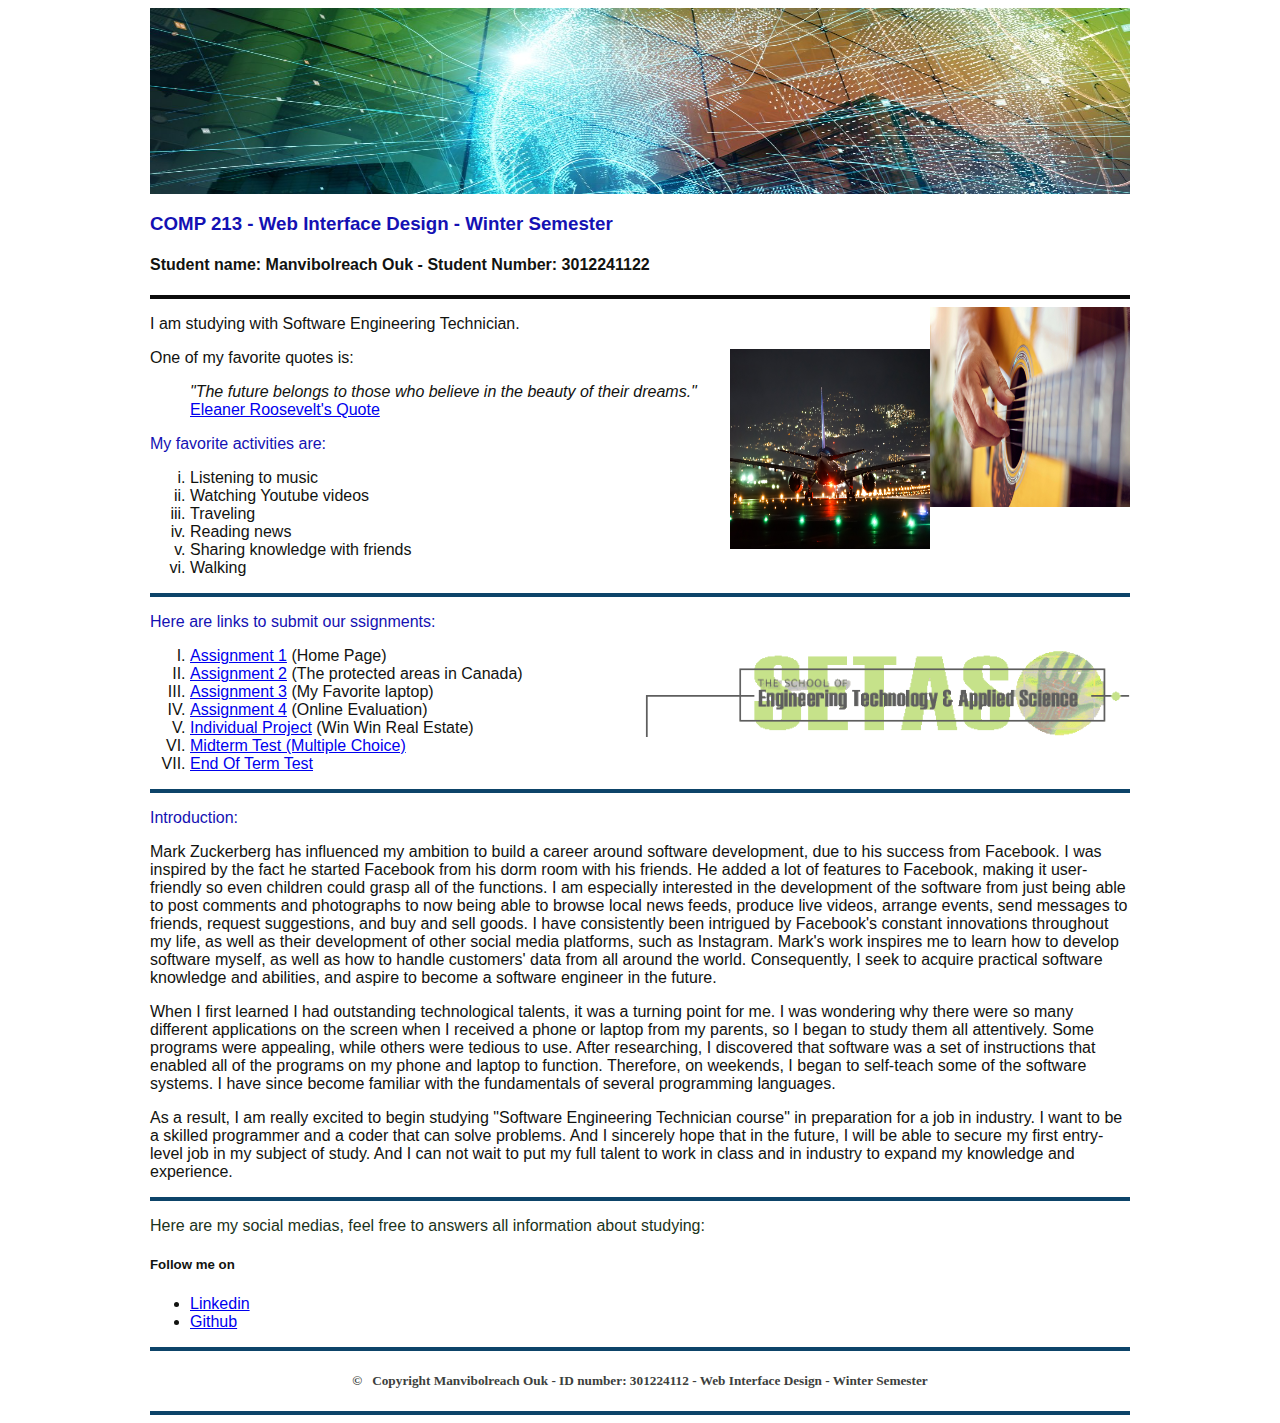
<file: Index.html - Copy/index.html>
<DOCTYPE html>
    <!--Created by Manvibolreach Ouk - Created on January 19th, 2022-->
    <html lang="en">

    <head>
        <title>Ouk Manvibolreach's Assignment 1</title>
        <meta charset="utf-8">
    </head>

    <body style="font-family: Arial; color:rgb(18, 19, 16); background-color:rgb(255, 255, 255);">
        <div style="width: 980px;margin-left: auto;margin-right: auto;">
            <header>
                <img src="thumb-1920-60293.jpg" alt="Tech Logo" height="186" width="980">
                <h3><span style="color:rgb(20, 17, 179)">COMP 213 - Web Interface Design - Winter Semester</span></h3>
                <h4>Student name: Manvibolreach Ouk - Student Number: 3012241122</h4>
            </header>

            <main>
                <hr style="border-style:solid; border-color:rgb(12, 12, 12); border-width:2px;">
                <img src="R.jpg" alt="A guitar shows I love music" style="float:right;" width="200" height="200">
                <p>I am studying with Software Engineering Technician.</p>
                <img src="GettyImages-612719256.jpg" alt="A plane shows I love travelling" style="float:right;" width="200" height="200">
                <p>One of my favorite quotes is:</p>
                <blockquote>
                    <i>"The future belongs to those who believe in the beauty of their dreams."</i>
                    <br><a href="https://en.wikipedia.org/wiki/Eleanor_Roosevelt">Eleaner Roosevelt's Quote</a>
                </blockquote>
                <p><span style="color:rgb(20, 17, 179)">My favorite activities are:</span></p>
                <ul style="list-style-type: lower-roman">
                    <li>Listening to music</li>
                    <li>Watching Youtube videos</li>
                    <li>Traveling</li>
                    <li>Reading news</li>
                    <li>Sharing knowledge with friends</li>
                    <li>Walking</li>
                </ul>
                <hr style="border-style:solid; border-color:rgb(13, 68, 105); border-width:2px;">
                <p><span style="color:rgb(20, 17, 179)">Here are links to submit our ssignments:</span></p>
                <img src="logo.gif" alt="Centennial College Logo" style="float:right;" width="500" height="90">
                <ul style="list-style-type: upper-roman;">
                    <li><a href="index.html">Assignment 1</a> (Home Page) </li>
                    <li><a href="Assignment2.html">Assignment 2</a> (The protected areas in Canada)</li>
                    <li><a href="Assignment3.html">Assignment 3</a> (My Favorite laptop)</li>
                    <li><a href="Assignment4.html">Assignment 4</a> (Online Evaluation)</li>
                    <li><a href="Term Project.html">Individual Project</a> (Win Win Real Estate)</li>
                    <li><a href="index.html">Midterm Test (Multiple Choice)</a></li>
                    <li><a href="index.html">End Of Term Test</a></li>
                </ul>
                <hr style="border-style:solid; border-color:rgb(13, 68, 105); border-width:2px;">
                <p><span style="color:rgb(20, 17, 179)">Introduction:</span></p>
                <p>
                    Mark Zuckerberg has influenced my ambition to build a career around software development, due to his success from Facebook. I was inspired by the fact he started Facebook from his dorm room with his friends. He added a lot of features to Facebook, making
                    it user-friendly so even children could grasp all of the functions. I am especially interested in the development of the software from just being able to post comments and photographs to now being able to browse local news feeds, produce
                    live videos, arrange events, send messages to friends, request suggestions, and buy and sell goods. I have consistently been intrigued by Facebook's constant innovations throughout my life, as well as their development of other social
                    media platforms, such as Instagram. Mark's work inspires me to learn how to develop software myself, as well as how to handle customers' data from all around the world. Consequently, I seek to acquire practical software knowledge and
                    abilities, and aspire to become a software engineer in the future.
                </p>
                <p>
                    When I first learned I had outstanding technological talents, it was a turning point for me. I was wondering why there were so many different applications on the screen when I received a phone or laptop from my parents, so I began to study them all attentively.
                    Some programs were appealing, while others were tedious to use. After researching, I discovered that software was a set of instructions that enabled all of the programs on my phone and laptop to function. Therefore, on weekends, I
                    began to self-teach some of the software systems. I have since become familiar with the fundamentals of several programming languages.
                </p>
                <p>
                    As a result, I am really excited to begin studying "Software Engineering Technician course" in preparation for a job in industry. I want to be a skilled programmer and a coder that can solve problems. And I sincerely hope that in the future, I will be
                    able to secure my first entry-level job in my subject of study. And I can not wait to put my full talent to work in class and in industry to expand my knowledge and experience.
                </p>
                <hr style="border-style:solid; border-color:rgb(13, 68, 105); border-width:2px;">
                <p><span style="color:rgb(27, 51, 32)">Here are my social medias, feel free to answers all information about studying:</span></p>
                <h5 class="_14">Follow me on</h5>
                <ul>
                    <li><a href="http://www.linkedin.com/in/manvibolreachouk">Linkedin</a></li>
                    <li><a href="https://github.com/manvibolreachouk">Github</a></li>
                </ul>
                <hr style="border-style:solid; border-color:rgb(13, 68, 105); border-width:2px;">
                <footer>
                    <h5 style="text-align: center; font-family: Verdana"><span style="color:rgb(61, 63, 61)"> &copy;&nbsp;&nbsp; Copyright Manvibolreach Ouk - ID number: 301224112 - Web Interface Design - Winter Semester</span></h5>
                </footer>
                <hr style="border-style:solid; border-color:rgb(13, 68, 105); border-width:2px;">

            </main>


        </div>

    </body>
</file>
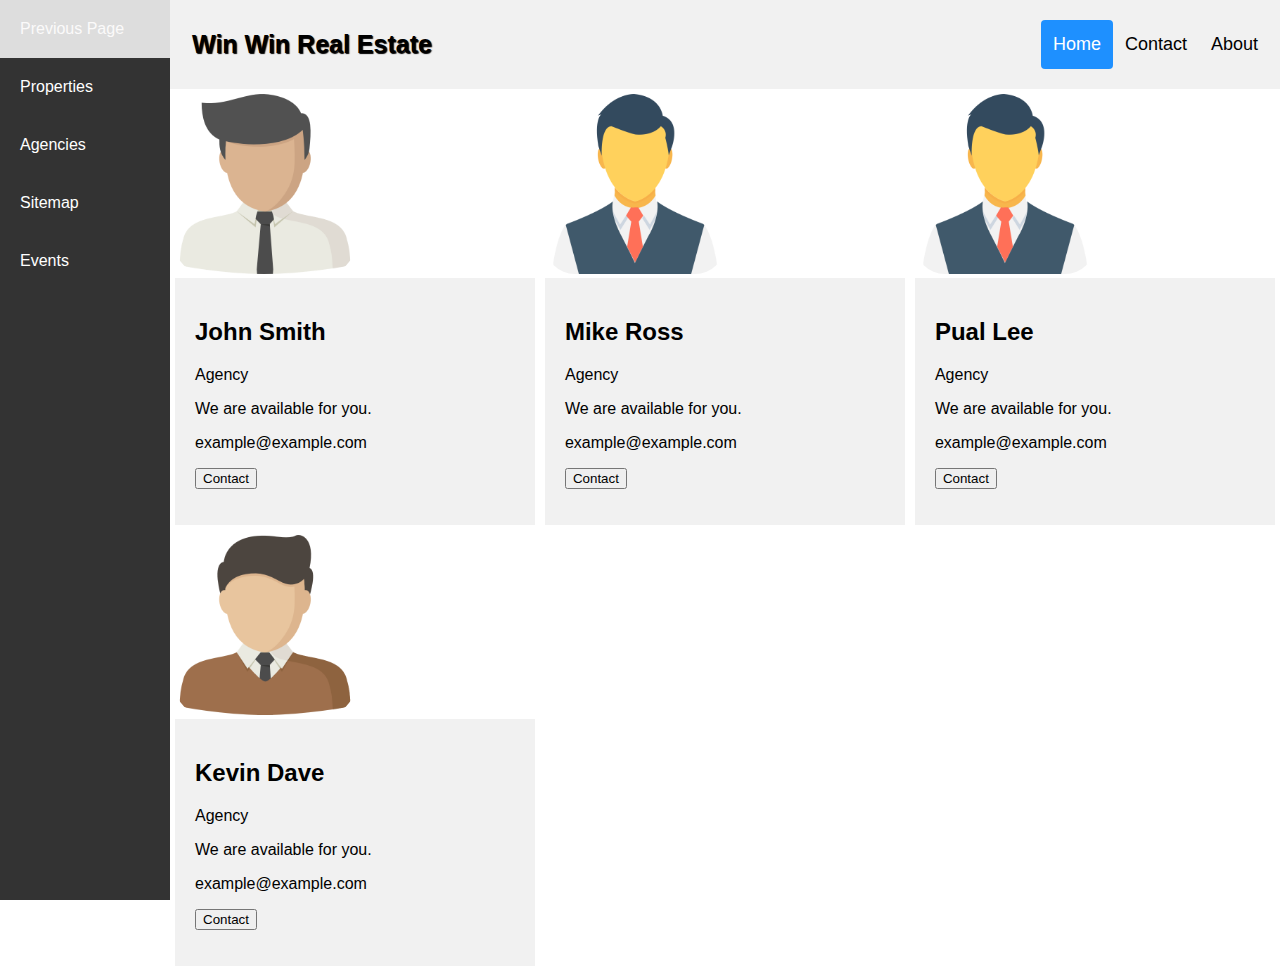
<file: Index.html - Copy/Agency.html>
<!-- Powered by Manvibolreach Ouk - Student ID: 301224112 - Created on Feb 27, 2022 at 13:50-->
<!DOCTYPE html>
<html lang="en">
    <head>
        <meta content="text/html; charset=utf-8" http-equiv="Content-Type">
        <title>Manvibolreach Ouk - Individual Project - COMP 213</title>
        <meta content="Real estate" name="keyboard">
        <meta content="Sell and Rent houses" name="description">
        <link rel="stylesheet" type="text/css" href="Project.css">
    </head>
    <body>
        <div class="content">
            <header>
                <div class="header">
                    <a href="#default" class="logo">Win Win Real Estate</a>
                    <div class="header-right">
                        <a class="active" href="index.html">Home</a>
                        <a href="Contact.html">Contact</a>
                        <a href="Register form.html">About</a>
                    </div>
                </div>
            </header>
            <div class="sidenav">
                <a href="Term Project.html">Previous Page</a>
                <a href="Properties.html">Properties</a>
                <a href="Agency.html">Agencies</a>
                <a href="Sitemap.html">Sitemap</a>
                <a href="Event.HTML">Events</a>
            </div>
        <div class="row">
            <div class="column">
              <div class="card">
                <img src="picture1.png" alt="Jane" style="width:50%">
                <div class="container">
                  <h2>John Smith</h2>
                  <p class="title">Agency</p>
                  <p>We are available for you.</p>
                  <p>example@example.com</p>
                  <p><button class="button">Contact</button></p>
                </div>
              </div>
            </div>
          
            <div class="column">
              <div class="card">
                <img src="profile2.png" alt="Mike" style="width:50%">
                <div class="container">
                  <h2>Mike Ross</h2>
                  <p class="title">Agency</p>
                  <p>We are available for you.</p>
                  <p>example@example.com</p>
                  <p><button class="button">Contact</button></p>
                </div>
              </div>
            </div>

            <div class="column">
              <div class="card">
                <img src="profile2.png" alt="Mike" style="width:50%">
                <div class="container">
                  <h2>Pual Lee</h2>
                  <p class="title">Agency</p>
                  <p>We are available for you.</p>
                  <p>example@example.com</p>
                  <p><button class="button">Contact</button></p>
                </div>
              </div>
            </div>
          
            <div class="column">
              <div class="card">
                <img src="picture3.png" alt="John" style="width:50%">
                <div class="container">
                  <h2>Kevin Dave</h2>
                  <p class="title">Agency</p>
                  <p>We are available for you.</p>
                  <p>example@example.com</p>
                  <p><button class="button">Contact</button></p>
                </div>
              </div>
            </div>
          </div>
          </div>
          
    </body>
</html>
</file>
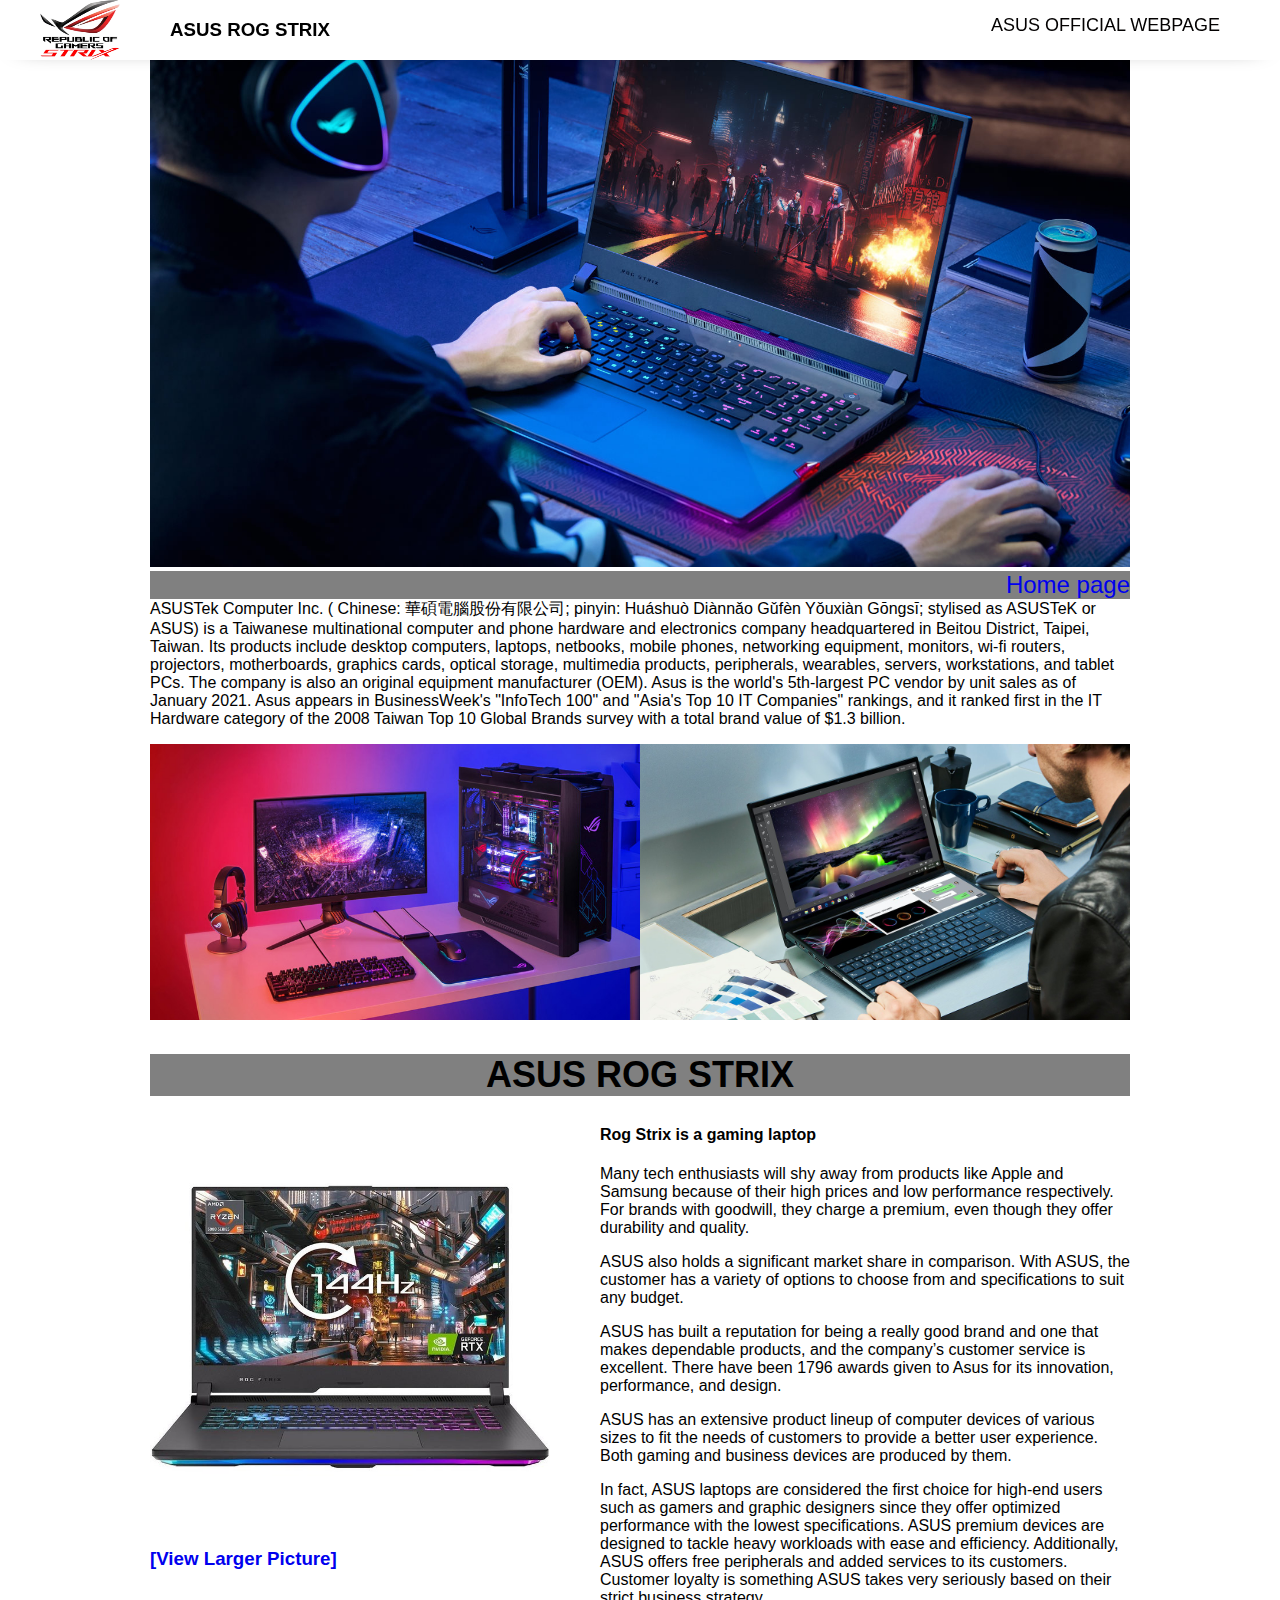
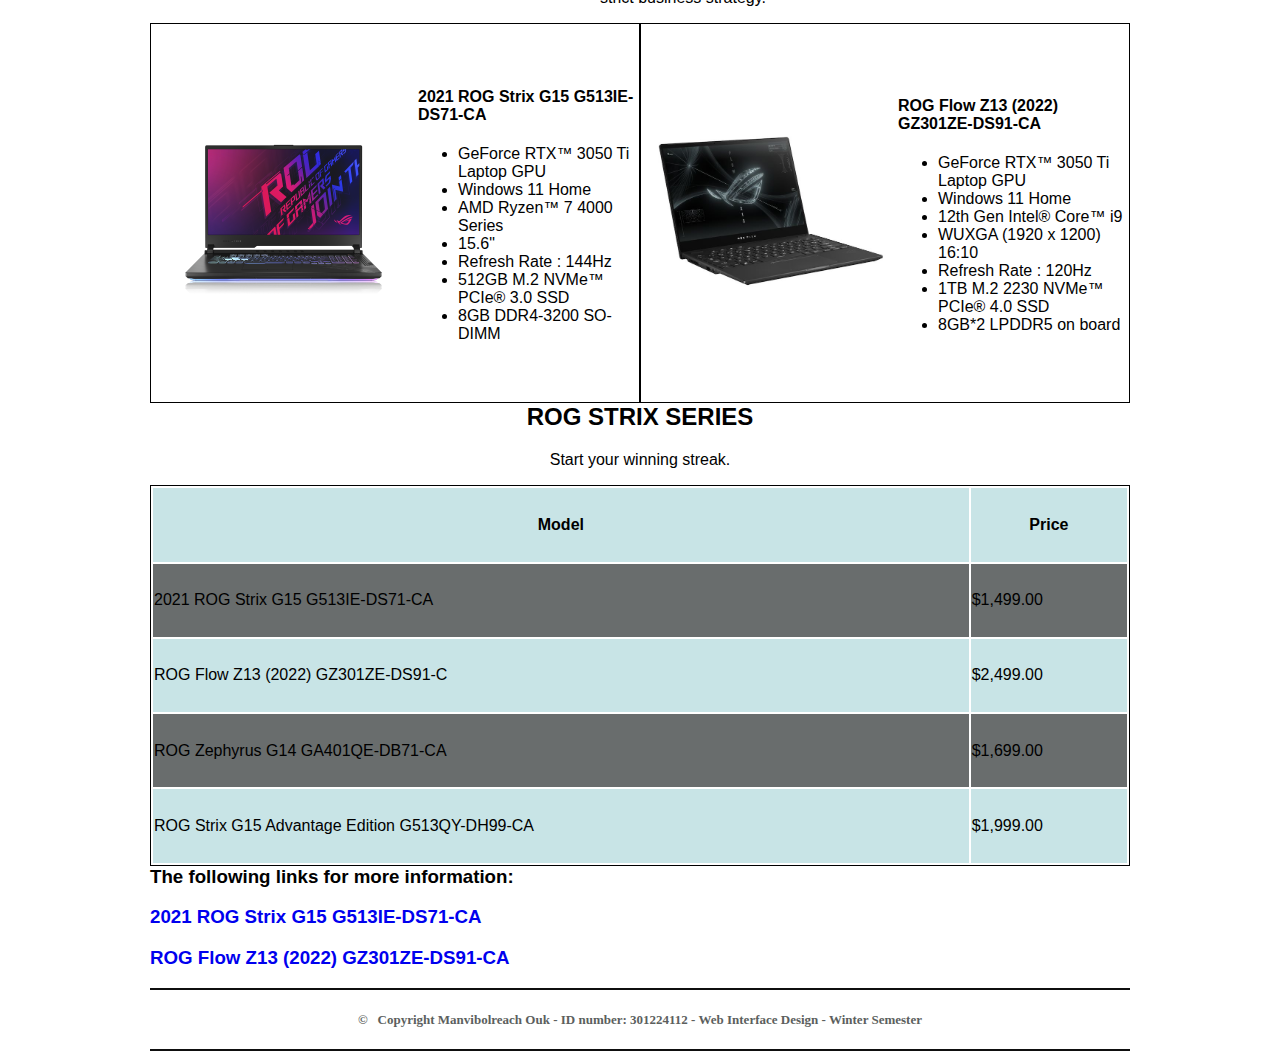
<file: Index.html - Copy/Assignment3.html>
<!-- Powered by Manvibolreach Ouk - Student ID: 301224112 - Created on Feb 27, 2022 at 13:50-->
<!DOCTYPE html>
<html lang="en">
    <head>
        <meta content="text/html; charset=utf-8" http-equiv="Content-Type">
        <title>Manvibolreach Ouk - Assignment 3 - COMP 213</title>
        <meta content="ASUS ROG STRIX" name="keyboard">
        <meta content="My favorite laptop" name="description">
        <link rel="stylesheet" type="text/css" href="Assignment3.css">
    </head>
        <body>
            <header>
                <div class="header">
                    <div class="logo">
                        <img src="Logo1111.jpg" alt="Asus logo"> 
                        <h3><strong>ASUS ROG STRIX</strong></h3>
                    </div>
                    <div class="navigation">                       
                        <a style="text-decoration: none" href="https://www.asus.com/ca-en/">ASUS OFFICIAL WEBPAGE</a>   
                    </div>
                </div>
            </header>
                <main>             
                    <section>
                        <img src="1610069524177.jpg" alt="Asus rog strix" width="980px" height="full">
                        <div class="top"><div class="home"><a style="text-decoration: none" href="index.html">Home page</a></div></div>               
                    </section>
                    <p>ASUSTek Computer Inc. ( Chinese: 華碩電腦股份有限公司; pinyin: Huáshuò Diànnǎo Gǔfèn Yǒuxiàn Gōngsī; stylised as ASUSTeK or ASUS) 
                        is a Taiwanese multinational computer and phone hardware and electronics company headquartered in Beitou District, Taipei, Taiwan. 
                        Its products include desktop computers, laptops, netbooks, mobile phones, networking equipment, monitors, wi-fi routers, projectors, motherboards, 
                        graphics cards, optical storage, multimedia products, peripherals, wearables, servers, workstations, and tablet PCs. The company is also an original equipment manufacturer (OEM).

                        Asus is the world's 5th-largest PC vendor by unit sales as of January 2021. Asus appears in BusinessWeek's "InfoTech 100" and "Asia's Top 10 IT Companies" rankings, 
                        and it ranked first in the IT Hardware category of the 2008 Taiwan Top 10 Global Brands survey with a total brand value of $1.3 billion.
                    </p>
                    <img src="1644549604866.jpg" alt="Asus Laptop" width="490px" ,style="float:left">
                    <img src="dyrf2yzksiyh0zgdigsj.jpg" alt="Asus Set" width="490px", style="float:right">
                    <div class="top">
                        <h2>ASUS ROG STRIX</h2>
                    </div>
                    <section>
                        <a href="Sample Laptop.html" title="View Larger Picture">
                        <img src="asus-g15.jpg" alt="ROG STRIX" width="400" height="auto"></a>
                        <br>
                        <div class="home2">
                            <h3><a style="text-decoration: none" href="Sample Laptop.html" title="View Larger Picture">[View Larger Picture]</a></h3> 
                        </div>               
                    </section>
                    <div class="home2">
                    <h4>Rog Strix is a gaming laptop</h4>
                    <p>
                        Many tech enthusiasts will shy away from products like Apple and Samsung because 
                        of their high prices and low performance respectively. For brands with goodwill, 
                        they charge a premium, even though they offer durability and quality.
                    </p>
                    <p>
                        ASUS also holds a significant market share in comparison. With ASUS, the customer 
                        has a variety of options to choose from and specifications to suit any budget.
                    </p>
                    <p>
                        ASUS has built a reputation for being a really good brand and one that makes dependable products, and the company’s customer service is excellent.
                        There have been 1796 awards given to Asus for its innovation, performance, and design.
                    </p>
                    <p>
                        ASUS has an extensive product lineup of computer devices of various sizes to fit the needs of 
                        customers to provide a better user experience. Both gaming and business devices are produced by them.
                    </p>
                    <p>
                        In fact, ASUS laptops are considered the first choice for high-end users such as gamers and graphic designers since they offer optimized performance with the lowest specifications. 
                        ASUS premium devices are designed to tackle heavy workloads with ease and efficiency. Additionally, ASUS offers free peripherals and added services to its customers. 
                        Customer loyalty is something ASUS takes very seriously based on their strict business strategy.
                    </p>
                    </div>
                    <table>                       
                        <td><img src="w260.png" alt="2021 ROG Strix G15G513IE-DS71-CA"></td>
                        <td>
                            <h4>2021 ROG Strix G15
                            G513IE-DS71-CA</h4>
                            <ul>
                                <li>GeForce RTX™ 3050 Ti Laptop GPU</li>
                                <li>Windows 11 Home</li>
                                <li>AMD Ryzen™ 7 4000 Series</li>
                                <li>15.6"</li>
                                <li>Refresh Rate : 144Hz</li>
                                <li>512GB M.2 NVMe™ PCIe® 3.0 SSD</li>
                                <li>8GB DDR4-3200 SO-DIMM</li>
                            </ul>
                        </td>
                    </table> 
                    <table>                       
                        <td><img src="07_GV301_V5_Lighting_car_678x452.jpg" alt="ROG Flow Z13 (2022) GZ301ZE-DS91-CA" width="250px"></td>
                        <td>
                            <h4>ROG Flow Z13 (2022)
                                GZ301ZE-DS91-CA</h4>
                            <ul>
                                <li>GeForce RTX™ 3050 Ti Laptop GPU</li>
                                <li>Windows 11 Home</li>
                                <li>12th Gen Intel® Core™ i9</li>
                                <li>WUXGA (1920 x 1200) 16:10</li>
                                <li>Refresh Rate : 120Hz</li>
                                <li>1TB M.2 2230 NVMe™ PCIe® 4.0 SSD</li>
                                <li>8GB*2 LPDDR5 on board</li>
                            </ul>
                        </td>
                    </table> 
                    <div class="centerimage">
                    <h2>ROG STRIX SERIES</h2>
                    <P>Start your winning streak.</P>
                    </div>
                    <td>
                        <table style="width: 100%" >
                            <tr class="Gold">
                                <th>Model</th>
                                <th>Price</th>
                            </tr>
                            <tr class="Siliver">
                                <td>2021 ROG Strix G15
                                    G513IE-DS71-CA</td>
                                <td>$1,499.00</td>
                            </tr>
                            <tr class="Gold">
                                <td>ROG Flow Z13 (2022)
                                    GZ301ZE-DS91-C</td>
                                <td>$2,499.00</td>
                            </tr>
                            <tr class="Siliver">
                                <td>ROG Zephyrus G14
                                    GA401QE-DB71-CA</td>
                                <td>$1,699.00</td>
                            </tr>
                            <tr class="Gold">
                                <td>ROG Strix G15 Advantage Edition
                                    G513QY-DH99-CA</td>
                                <td>$1,999.00</td>
                            </tr>   
                        </table>
                    </td>
                    <br>
                    <h3>The following links for more information:</h3>
                    <div class="home2">
                        <h3><a style="text-decoration: none" href="https://rog.asus.com/ca-en/laptops/rog-strix/2021-rog-strix-g15-series/" title="2021 ROG Strix G15
                            G513IE-DS71-CA">2021 ROG Strix G15
                            G513IE-DS71-CA</a></h3> 
                        <h3><a style="text-decoration: none" href="https://rog.asus.com/ca-en/laptops/rog-flow/rog-flow-z13-2022-series/" title="ROG Flow Z13 (2022)
                            GZ301ZE-DS91-CA">ROG Flow Z13 (2022)
                            GZ301ZE-DS91-CA</a></h3>
                    </div> 
                <hr style="border-style:solid; border-color:rgb(15, 15, 15); border-width:1px;">
                <footer>
                    <h5 style="text-align: center; font-family: Verdana; font-size:small;"><span style="color:rgb(92, 95, 94)"> &copy;&nbsp;&nbsp; Copyright Manvibolreach Ouk - ID number: 301224112 - Web Interface Design - Winter Semester</span></h5>
                </footer>
                <hr style="border-style:solid; border-color:rgb(15, 15, 15); border-width:1px;">  


                </main>  

        </body>
</html>
</file>
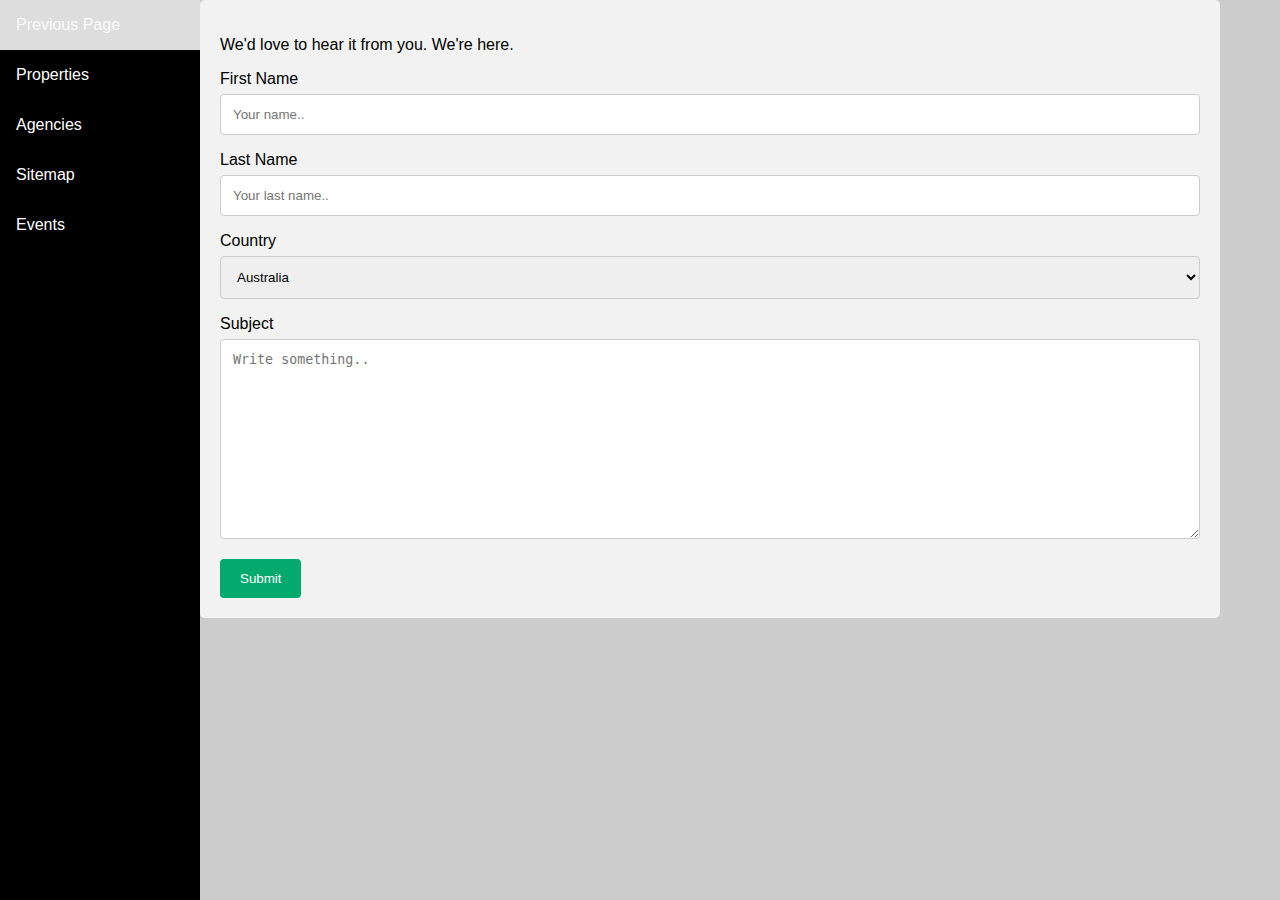
<file: Index.html - Copy/Contact.html>
<!-- Powered by Manvibolreach Ouk - Student ID: 301224112 - Created on Feb 27, 2022 at 13:50-->
<!DOCTYPE html>
<html lang="en">
    <head>
        <meta content="text/html; charset=utf-8" http-equiv="Content-Type">
        <title>Manvibolreach Ouk - Individual Project - COMP 213</title>
        <meta content="Real estate" name="keyboard">
        <meta content="Sell and Rent houses" name="description">
        <link rel="stylesheet" type="text/css" href="Contact.css">
    </head>
    <body>
      <header>
        <div class="sidenav">
        <a href="Term Project.html">Previous Page</a>
        <a href="Properties.html">Properties</a>
        <a href="Agency.html">Agencies</a>
        <a href="Sitemap.html">Sitemap</a>
        <a href="#">Events</a>
        </div>
      </header>
      <div class="content">
        <div class="container">
          <p>We'd love to hear it from you. We're here.</p>
            <form action="action_page.php">
          
              <label for="fname">First Name</label>
              <input type="text" id="fname" name="firstname" placeholder="Your name..">
          
              <label for="lname">Last Name</label>
              <input type="text" id="lname" name="lastname" placeholder="Your last name..">
          
              <label for="country">Country</label>
              <select id="country" name="country">
                <option value="australia">Australia</option>
                <option value="canada">Canada</option>
                <option value="usa">USA</option>
                <option value="UK">UK</option>
              </select>
          
              <label for="subject">Subject</label>
              <textarea id="subject" name="subject" placeholder="Write something.." style="height:200px"></textarea>
          
              <input type="submit" value="Submit">
          
            </form>
        </div>
      </div>
    </body>
</html>
</file>
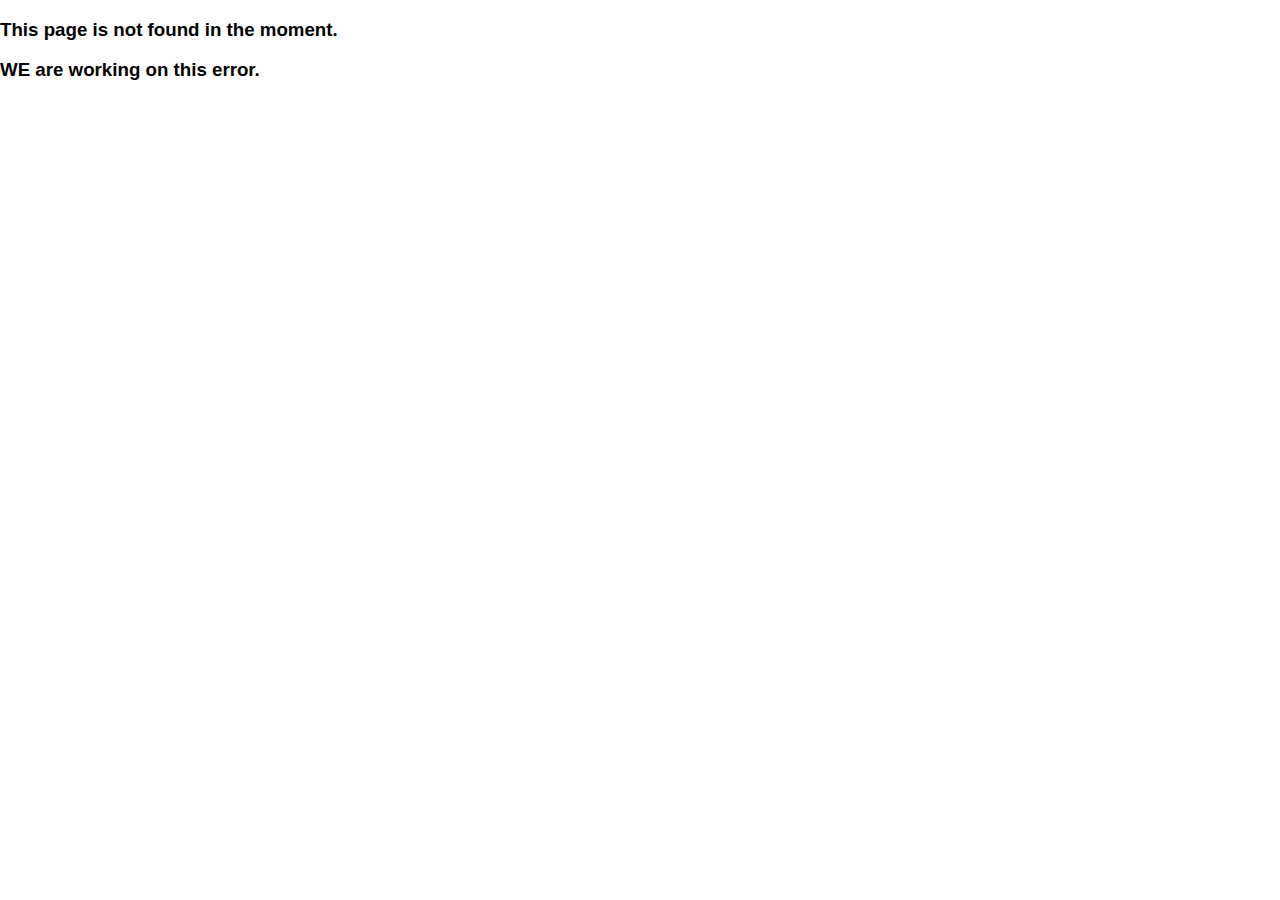
<file: Index.html - Copy/Event.HTML>
<!-- Powered by Manvibolreach Ouk - Student ID: 301224112 - Created on Feb 27, 2022 at 13:50-->
<!DOCTYPE html>
<html lang="en">
    <head>
        <meta content="text/html; charset=utf-8" http-equiv="Content-Type">
        <title>Manvibolreach Ouk - Individual Project - COMP 213</title>
        <meta content="Real estate" name="keyboard">
        <meta content="Sell and Rent houses" name="description">
        <link rel="stylesheet" type="text/css" href="Project.css">
    </head>
    <body>
        <header>
            <h3>This page is not found in the moment.</h3>
            <h3>WE are working on this error.</h3>
        </header>
    </body>
</html>
</file>
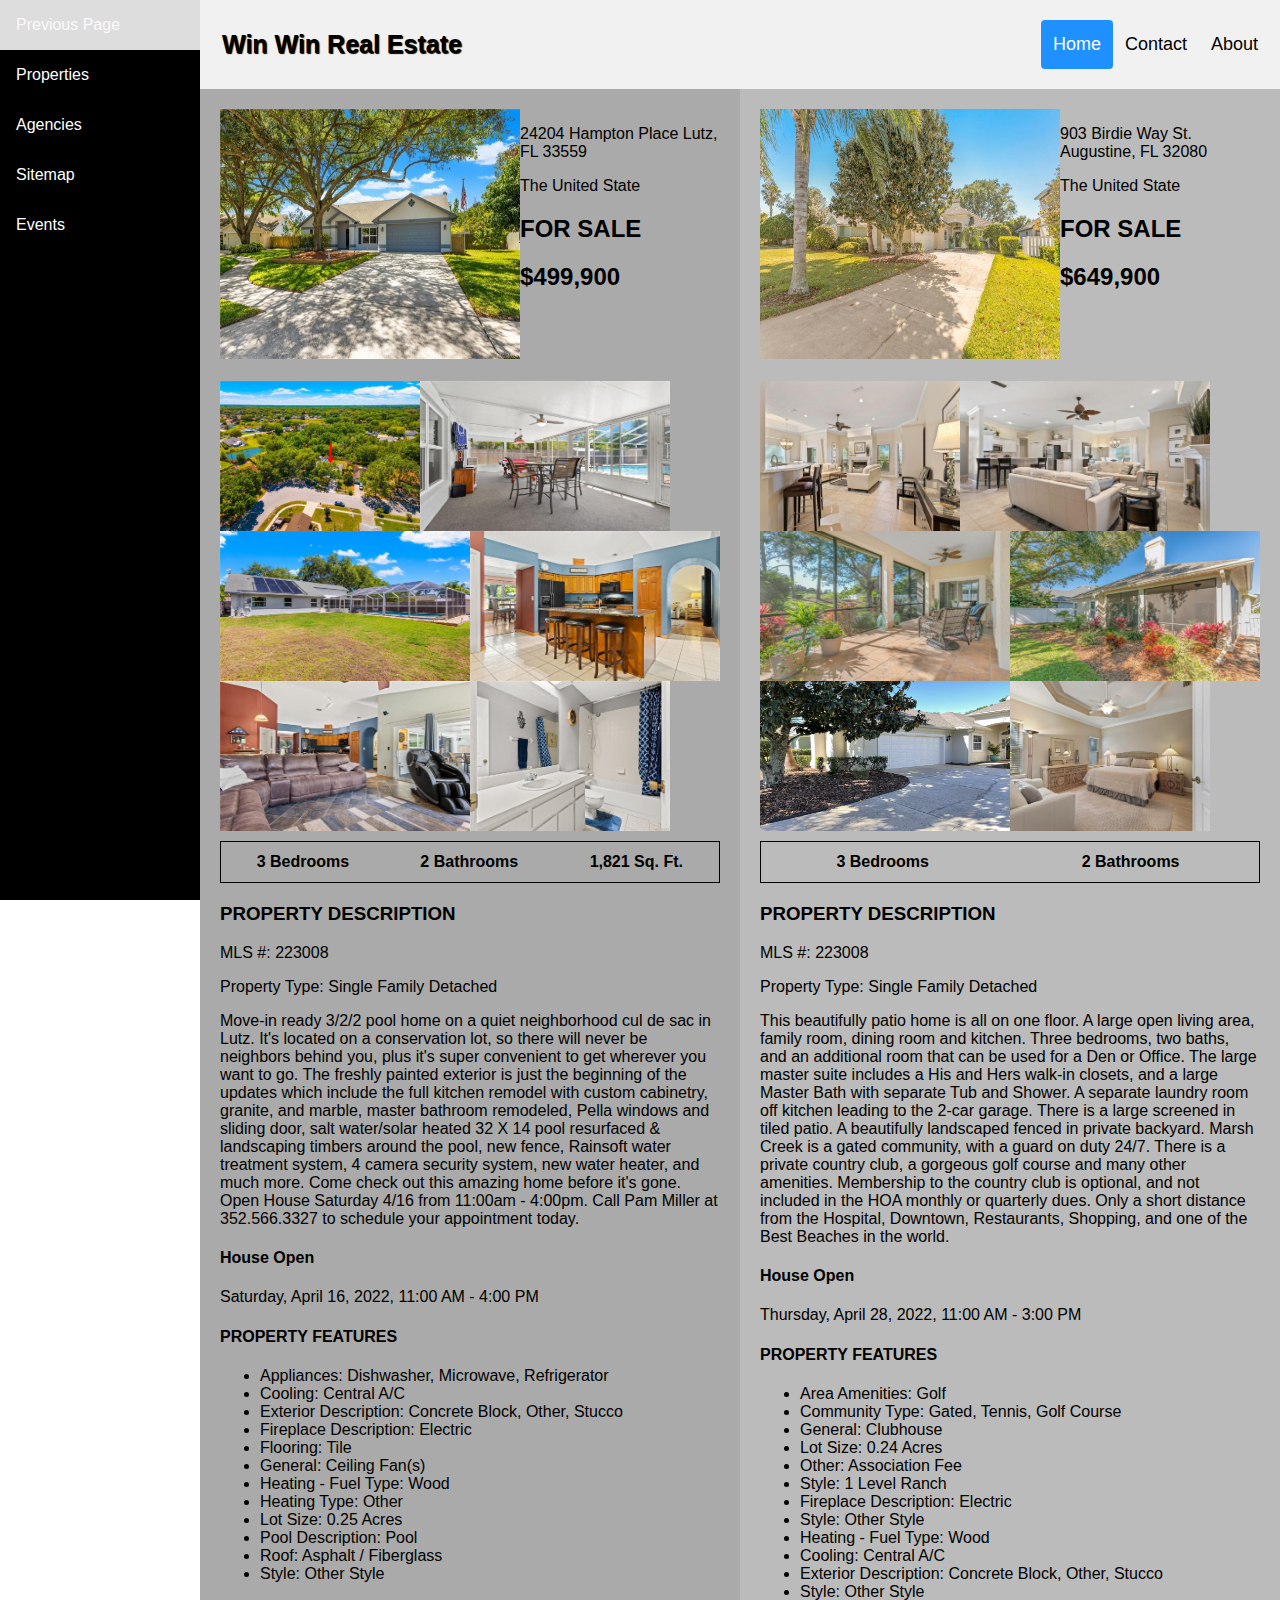
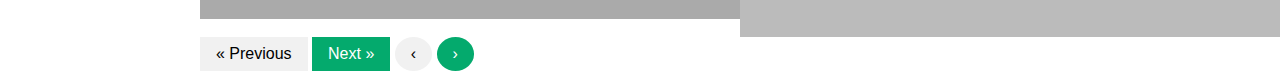
<file: Index.html - Copy/Properties.html>
<!-- Powered by Manvibolreach Ouk - Student ID: 301224112 - Created on Feb 27, 2022 at 13:50-->
<!DOCTYPE html>
<html lang="en">
    <head>
        <meta content="text/html; charset=utf-8" http-equiv="Content-Type">
        <title>Manvibolreach Ouk - Individual Project - COMP 213</title>
        <meta content="Real estate" name="keyboard">
        <meta content="Sell and Rent houses" name="description">
        <link rel="stylesheet" type="text/css" href="Property.css">
    </head>
    <body>
        <div class="content">
            <header>
                <div class="header">
                    <a href="#default" class="logo">Win Win Real Estate</a>
                    <div class="header-right">
                        <a class="active" href="index.html">Home</a>
                        <a href="Contact.html">Contact</a>
                        <a href="Register form.html">About</a>
                    </div>
                </div>
            </header>
            <div class="sidenav">
                <a href="Term Project.html">Previous Page</a>
                <a href="Properties.html">Properties</a>
                <a href="Agency.html">Agencies</a>
                <a href="Sitemap.html">Sitemap</a>
                <a href="Event.HTML">Events</a>
            </div>
            <div class="row">
                <div class="column" style="background-color:#aaa;">
                  <img src="a1.jpg" style="float:left;" width=" 300px" height="250px">
                  <div class="text">
                  <p>24204 Hampton Place Lutz, FL 33559</p>
                  <p>The United State</p>
                  <h2>FOR SALE</h2>
                  <h2>$499,900</h2>
                  </div>
                  <img src="a2.jpg" style="float:left;" width=" 200px" height="150px">
                  <img src="a3.jpg" style="float:left;" width=" 250px" height="150px">
                  <img src="a4.jpg" style="float:left;" width=" 250px" height="150px">
                  <img src="a5.jpg" style="float:left;" width=" 250px" height="150px">
                  <img src="a6.jpg" style="float:left;" width=" 250px" height="150px">
                  <img src="a7.jpg" style="float:left;" width=" 200px" height="150px">
                  <td>
                    <table style="width: 100%" >
                        <tr class="Gold">
                            <th>3 Bedrooms</th>
                            <th>2 Bathrooms</th>
                            <th>1,821 Sq. Ft.</th>
                        </tr>  
                    </table>
                </td>
                  <h3>PROPERTY DESCRIPTION</h3>
                  <p>MLS #: 223008</p>
                  <p>Property Type: Single Family Detached</p>
                  <p>Move-in ready 3/2/2 pool home on a quiet neighborhood cul de sac in Lutz. It's located on a conservation lot, so there will never be neighbors behind you, 
                      plus it's super convenient to get wherever you want to go. The freshly painted exterior is just the beginning of the updates which include the full kitchen 
                      remodel with custom cabinetry, granite, and marble, master bathroom remodeled, Pella windows and sliding door, salt water/solar heated 32 X 14 pool resurfaced & 
                      landscaping timbers around the pool, new fence, Rainsoft water treatment system, 4 camera security system, new water heater, and much more. Come check out this amazing 
                      home before it's gone. Open House Saturday 4/16 from 11:00am - 4:00pm. Call Pam Miller at 352.566.3327 to schedule your appointment today.</p>
                  <h4>House Open</h4>
                  <p>Saturday, April 16, 2022, 11:00 AM - 4:00 PM</p>
                  <h4>PROPERTY FEATURES</h4>
                  <ul>
                      <li>Appliances: Dishwasher, Microwave, Refrigerator</li>
                      <li>Cooling: Central A/C</li>
                      <li>Exterior Description: Concrete Block, Other, Stucco</li>
                      <li>Fireplace Description: Electric</li>
                      <li>Flooring: Tile</li>
                      <li>General: Ceiling Fan(s)</li>
                      <li>Heating - Fuel Type: Wood</li>
                      <li>Heating Type: Other</li>
                      <li>Lot Size: 0.25 Acres</li>
                      <li>Pool Description: Pool</li>
                      <li>Roof: Asphalt / Fiberglass</li>
                      <li>Style: Other Style</li>
                  </ul>
                </div>
                <div class="column" style="background-color:#bbb;">
                    <img src="b1.jpg" style="float:left;" width=" 300px" height="250px">
                    <div class="text">
                    <p>903 Birdie Way St. Augustine, FL 32080</p>
                    <p>The United State</p>
                    <h2>FOR SALE</h2>
                    <h2>$649,900</h2>
                    </div>
                    <img src="b2.jpg" style="float:left;" width=" 200px" height="150px">
                    <img src="b3.jpg" style="float:left;" width=" 250px" height="150px">
                    <img src="b4.jpg" style="float:left;" width=" 250px" height="150px">
                    <img src="b5.jpg" style="float:left;" width=" 250px" height="150px">
                    <img src="b6.jpg" style="float:left;" width=" 250px" height="150px">
                    <img src="b7.jpg" style="float:left;" width=" 200px" height="150px">
                    <td>
                        <table style="width: 100%" >
                            <tr class="Gold">
                                <th>3 Bedrooms</th>
                                <th>2 Bathrooms</th>
                            </tr>  
                        </table>
                    </td>
                    <h3>PROPERTY DESCRIPTION</h3>
                    <p>MLS #: 223008</p>
                    <p>Property Type: Single Family Detached</p>
                    <p>This beautifully patio home is all on one floor. A large open living area, family room, dining room and kitchen. Three bedrooms, two baths, 
                        and an additional room that can be used for a Den or Office. The large master suite includes a His and Hers walk-in closets, and a large Master 
                        Bath with separate Tub and Shower. A separate laundry room off kitchen leading to the 2-car garage. There is a large screened in tiled patio. A beautifully 
                        landscaped fenced in private backyard. Marsh Creek is a gated community, with a guard on duty 24/7. There is a private country club, a gorgeous golf course and 
                        many other amenities. Membership to the country club is optional, and not included in the HOA monthly or quarterly dues. Only a short distance from the Hospital, 
                        Downtown, Restaurants, Shopping, and one of the Best Beaches in the world.</p>
                    <h4>House Open</h4>
                    <p>Thursday, April 28, 2022, 11:00 AM - 3:00 PM</p>
                    <h4>PROPERTY FEATURES</h4>
                    <ul>
                        <li>Area Amenities: Golf</li>
                        <li>Community Type: Gated, Tennis, Golf Course</li>
                        <li>General: Clubhouse</li>
                        <li>Lot Size: 0.24 Acres</li>
                        <li>Other: Association Fee</li>
                        <li>Style: 1 Level Ranch</li>
                        <li>Fireplace Description: Electric</li>
                        <li>Style: Other Style</li>
                        <li>Heating - Fuel Type: Wood</li>
                        <li>Cooling: Central A/C</li>
                        <li>Exterior Description: Concrete Block, Other, Stucco</li>
                        <li>Style: Other Style</li>
                    </ul>
                </div>                  
            </div>
            <a href="#" class="previous">&laquo; Previous</a>
            <a href="Property2.html" class="next">Next &raquo;</a>
            <a href="#" class="previous round">&#8249;</a>
            <a href="Property2.html" class="next round">&#8250;</a>
        </div>
        
        
    </body>
</html>
</file>
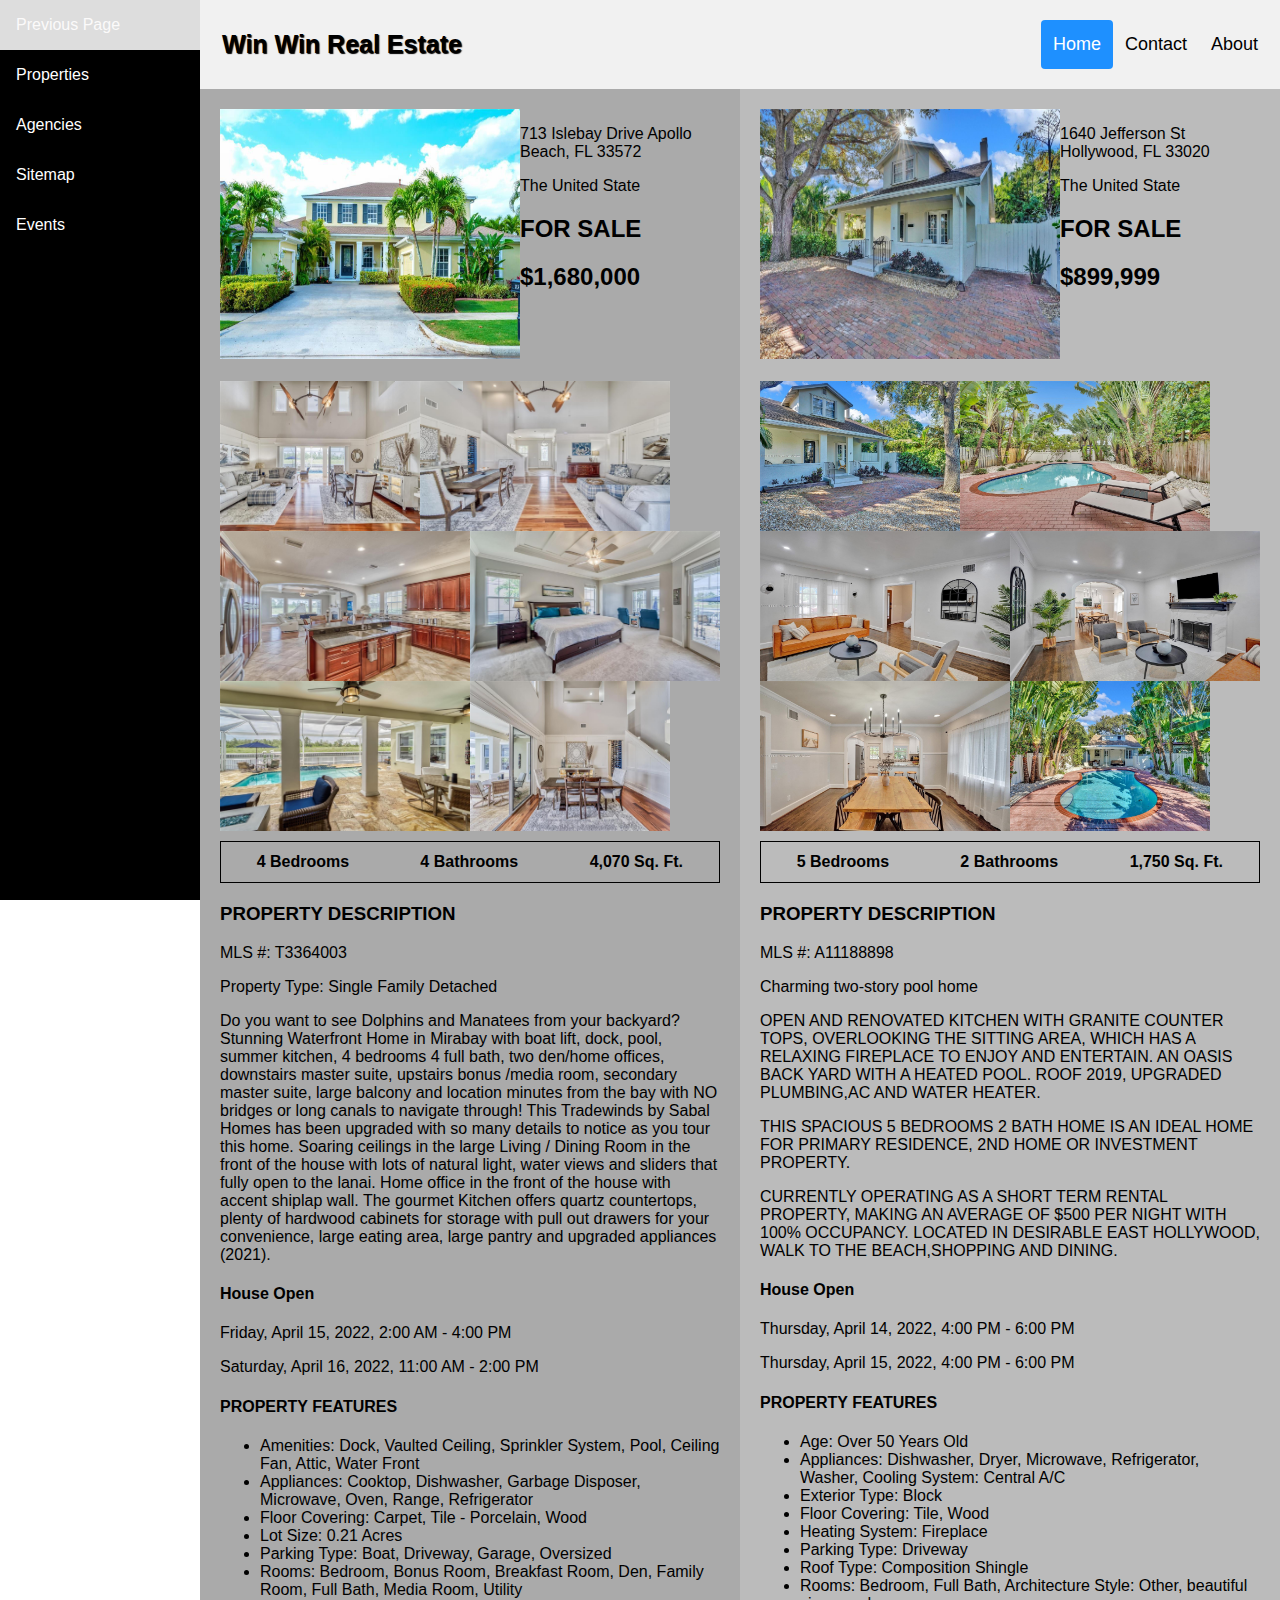
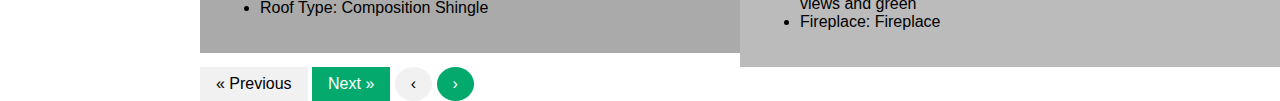
<file: Index.html - Copy/Property2.html>
<!-- Powered by Manvibolreach Ouk - Student ID: 301224112 - Created on Feb 27, 2022 at 13:50-->
<!DOCTYPE html>
<html lang="en">
    <head>
        <meta content="text/html; charset=utf-8" http-equiv="Content-Type">
        <title>Manvibolreach Ouk - Individual Project - COMP 213</title>
        <meta content="Real estate" name="keyboard">
        <meta content="Sell and Rent houses" name="description">
        <link rel="stylesheet" type="text/css" href="Property.css">
    </head>
    <body>
        <div class="content">
            <header>
                <div class="header">
                    <a href="#default" class="logo">Win Win Real Estate</a>
                    <div class="header-right">
                        <a class="active" href="index.html">Home</a>
                        <a href="Contact.html">Contact</a>
                        <a href="Register form.html">About</a>
                    </div>
                </div>
            </header>
            <div class="sidenav">
                <a href="Term Project.html">Previous Page</a>
                <a href="Properties.html">Properties</a>
                <a href="Agency.html">Agencies</a>
                <a href="Sitemap.html">Sitemap</a>
                <a href="Event.HTML">Events</a>
            </div>
            <div class="row">
                <div class="column" style="background-color:#aaa;">
                    <img src="c1.jpg" style="float:left;" width=" 300px" height="250px">
                    <div class="text">
                    <p>713 Islebay Drive Apollo Beach, FL 33572</p>
                    <p>The United State</p>
                    <h2>FOR SALE</h2>
                    <h2>$1,680,000</h2>
                    </div>
                    <img src="c2.jpg" style="float:left;" width=" 200px" height="150px">
                    <img src="c3.jpg" style="float:left;" width=" 250px" height="150px">
                    <img src="c4.jpg" style="float:left;" width=" 250px" height="150px">
                    <img src="c5.jpg" style="float:left;" width=" 250px" height="150px">
                    <img src="c6.jpg" style="float:left;" width=" 250px" height="150px">
                    <img src="c7.jpg" style="float:left;" width=" 200px" height="150px">
                    <td>
                        <table style="width: 100%" >
                            <tr class="Gold">
                                <th>4 Bedrooms</th>
                                <th>4 Bathrooms</th>
                                <th>4,070 Sq. Ft.</th>
                            </tr>  
                        </table>
                    </td>
                    <h3>PROPERTY DESCRIPTION</h3>
                    <p>MLS #: T3364003</p>
                    <p>Property Type: Single Family Detached</p>
                    <p>Do you want to see Dolphins and Manatees from your backyard? Stunning Waterfront Home in Mirabay with boat lift, dock, pool, summer kitchen, 4 bedrooms 4 full bath, 
                        two den/home offices, downstairs master suite, upstairs bonus /media room, secondary master suite, large balcony and location minutes from the bay with NO bridges or 
                        long canals to navigate through! This Tradewinds by Sabal Homes has been upgraded with so many details to notice as you tour this home.  Soaring ceilings in the large 
                        Living / Dining Room in the front of the house with lots of natural light, water views and sliders that fully open to the lanai.  Home office in the front of the house 
                        with accent shiplap wall. The gourmet Kitchen offers quartz countertops, plenty of hardwood cabinets for storage with pull out drawers for your convenience, large 
                        eating area, large pantry and upgraded appliances (2021).</p>
                    <h4>House Open</h4>
                    <p>Friday, April 15, 2022, 2:00 AM - 4:00 PM</p>
                    <p>Saturday, April 16, 2022, 11:00 AM - 2:00 PM</p>
                    <h4>PROPERTY FEATURES</h4>
                    <ul>
                        <li>Amenities: Dock, Vaulted Ceiling, Sprinkler System, Pool, Ceiling Fan, Attic, Water Front</li>
                        <li>Appliances: Cooktop, Dishwasher, Garbage Disposer, Microwave, Oven, Range, Refrigerator</li>
                        <li>Floor Covering: Carpet, Tile - Porcelain, Wood</li>
                        <li>Lot Size: 0.21 Acres</li>
                        <li>Parking Type: Boat, Driveway, Garage, Oversized</li>
                        <li>Rooms: Bedroom, Bonus Room, Breakfast Room, Den, Family Room, Full Bath, Media Room, Utility</li>
                        <li>Roof Type: Composition Shingle</li>
                    </ul>
                </div>
            <div class="column" style="background-color:#bbb;">
                <img src="d1.jpg" style="float:left;" width=" 300px" height="250px">
                <div class="text">
                <p>1640 Jefferson St Hollywood, FL 33020</p>
                <p>The United State</p>
                <h2>FOR SALE</h2>
                <h2>$899,999</h2>
                </div>
                <img src="d2.jpg" style="float:left;" width=" 200px" height="150px">
                <img src="d3.jpg" style="float:left;" width=" 250px" height="150px">
                <img src="d4.jpg" style="float:left;" width=" 250px" height="150px">
                <img src="d5.jpg" style="float:left;" width=" 250px" height="150px">
                <img src="d6.jpg" style="float:left;" width=" 250px" height="150px">
                <img src="d7.jpg" style="float:left;" width=" 200px" height="150px">
                <td>
                    <table style="width: 100%" >
                        <tr class="Gold">
                            <th>5 Bedrooms</th>
                            <th>2 Bathrooms</th>
                            <th>1,750 Sq. Ft.</th>
                        </tr>  
                    </table>
                </td>
                <h3>PROPERTY DESCRIPTION</h3>
                <p>MLS #: A11188898</p>
                <p>Charming two-story pool home</p>
                <p>OPEN AND RENOVATED KITCHEN WITH GRANITE COUNTER TOPS, OVERLOOKING THE SITTING AREA, WHICH HAS A RELAXING FIREPLACE TO ENJOY AND ENTERTAIN. AN OASIS BACK YARD WITH A HEATED POOL. ROOF 2019, UPGRADED PLUMBING,AC AND WATER HEATER.</p>   
                <p>THIS SPACIOUS 5 BEDROOMS 2 BATH HOME IS AN IDEAL HOME FOR PRIMARY RESIDENCE, 2ND HOME OR INVESTMENT PROPERTY.</p>        
                <p>CURRENTLY OPERATING AS A SHORT TERM RENTAL PROPERTY, MAKING AN AVERAGE OF $500 PER NIGHT WITH 100% OCCUPANCY. LOCATED IN DESIRABLE EAST HOLLYWOOD, WALK TO THE BEACH,SHOPPING AND DINING.</p>                      
                <h4>House Open</h4>
                <p>Thursday, April 14, 2022, 4:00 PM - 6:00 PM</p>
                <p>Thursday, April 15, 2022, 4:00 PM - 6:00 PM</p>
                <h4>PROPERTY FEATURES</h4>
                <ul>
                    <li>Age: Over 50 Years Old</li>
                    <li>Appliances: Dishwasher, Dryer, Microwave, Refrigerator, Washer, Cooling System: Central A/C</li>
                    <li>Exterior Type: Block</li>
                    <li>Floor Covering: Tile, Wood</li>
                    <li>Heating System: Fireplace</li>
                    <li>Parking Type: Driveway</li>
                    <li>Roof Type: Composition Shingle</li>
                    <li>Rooms: Bedroom, Full Bath, Architecture Style: Other, beautiful views and green</li>
                    <li>Fireplace: Fireplace</li>
                       
                </ul>
            </div>
            </div>
            <a href="Properties.html" class="previous">&laquo; Previous</a>
            <a href="#" class="next">Next &raquo;</a>
            <a href="Properties.html" class="previous round">&#8249;</a>
            <a href="#" class="next round">&#8250;</a>
        </div>
   
        
    </body>
</html>
</file>
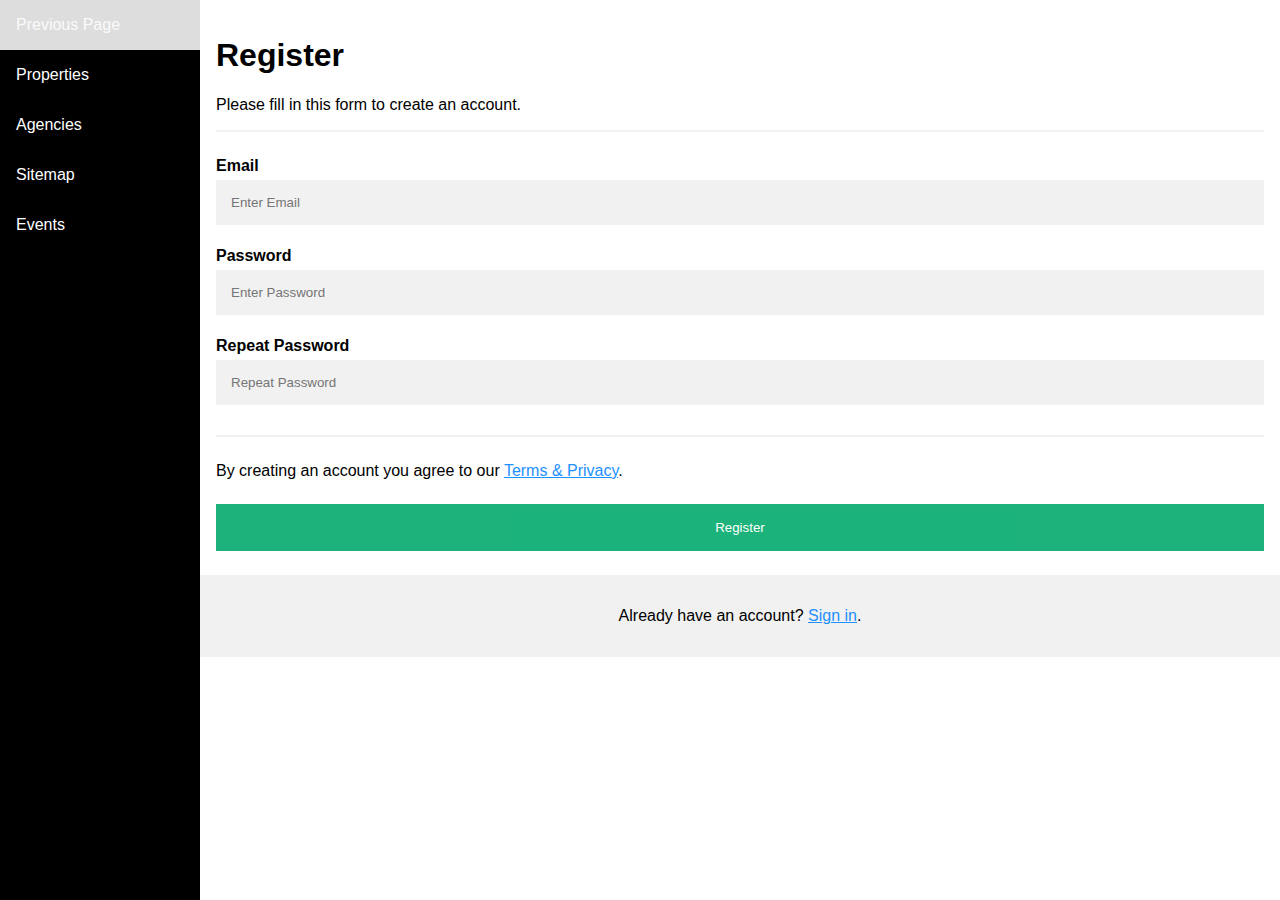
<file: Index.html - Copy/Register form.html>
<!-- Powered by Manvibolreach Ouk - Student ID: 301224112 - Created on Feb 27, 2022 at 13:50-->
<!DOCTYPE html>
<html lang="en">
    <head>
        <meta content="text/html; charset=utf-8" http-equiv="Content-Type">
        <title>Manvibolreach Ouk - Individual Project - COMP 213</title>
        <meta content="Real estate" name="keyboard">
        <meta content="Sell and Rent houses" name="description">
        <link rel="stylesheet" type="text/css" href="Register.css">
    </head>
    <body>
      <div class="content">
      <header>
        <div class="sidenav">
        <a href="Term Project.html">Previous Page</a>
        <a href="Properties.html">Properties</a>
        <a href="Agency.html">Agencies</a>
        <a href="Sitemap.html">Sitemap</a>
        <a href="#">Events</a>
        </div>
      </header>
        <form action="action_page.php">
            <div class="container">
              <h1>Register</h1>
              <p>Please fill in this form to create an account.</p>
              <hr>
          
              <label for="email"><b>Email</b></label>
              <input type="text" placeholder="Enter Email" name="email" id="email" required>
          
              <label for="psw"><b>Password</b></label>
              <input type="password" placeholder="Enter Password" name="psw" id="psw" required>
          
              <label for="psw-repeat"><b>Repeat Password</b></label>
              <input type="password" placeholder="Repeat Password" name="psw-repeat" id="psw-repeat" required>
              <hr>
          
              <p>By creating an account you agree to our <a href="#">Terms & Privacy</a>.</p>
              <button type="submit" class="registerbtn">Register</button>
            </div>
          
            <div class="container signin">
              <p>Already have an account? <a href="#">Sign in</a>.</p>
            </div>
          </form>
    </body>
</html>
</file>
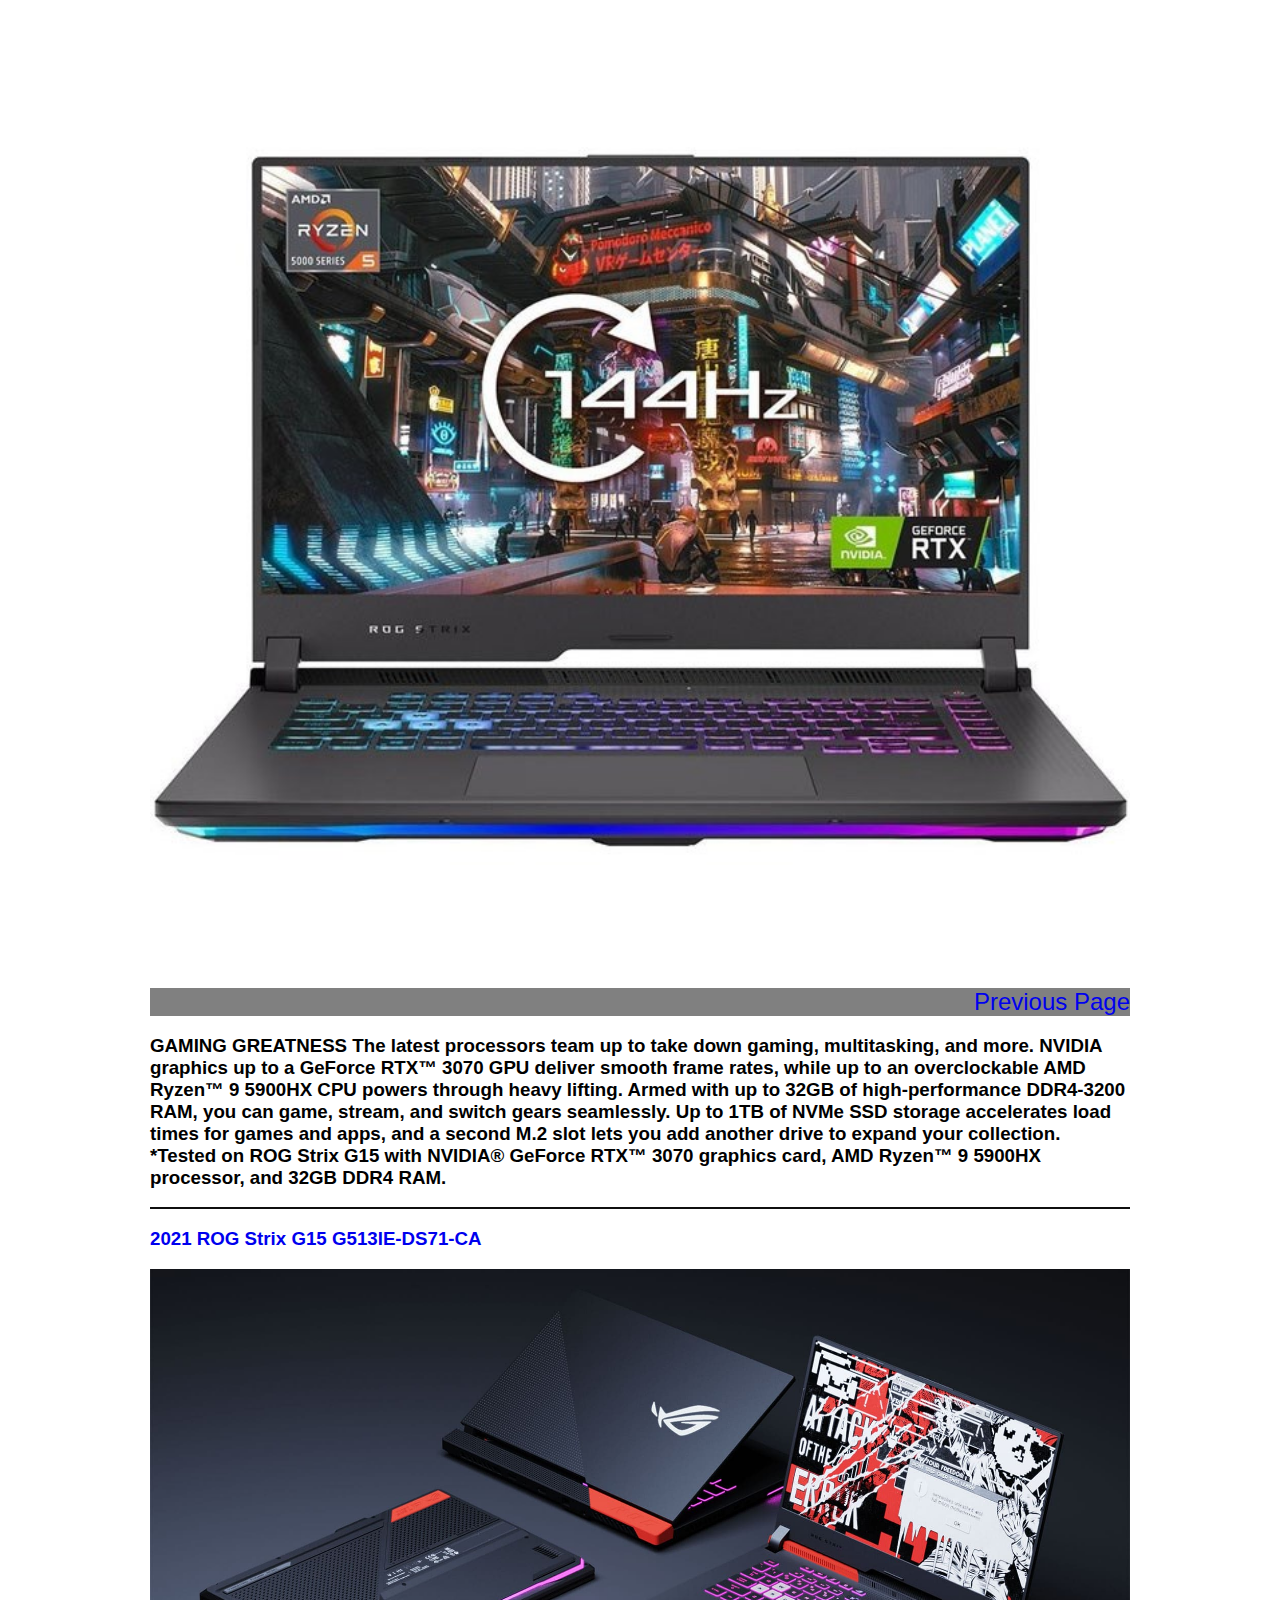
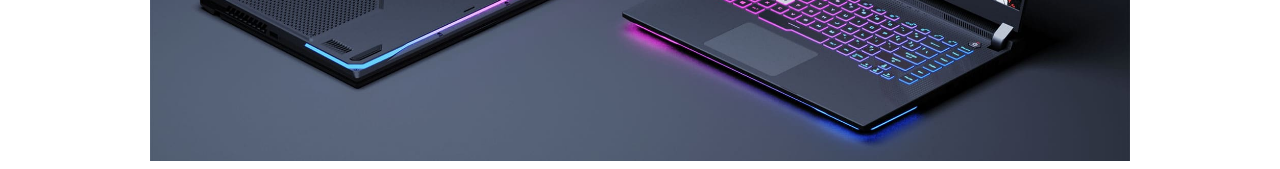
<file: Index.html - Copy/Sample Laptop.html>
<DOCTYPE html>
<!--Created by Manvibolreach Ouk - Created on January 19th, 2022-->
<html lang="en">
<head>
    <title>Ouk Manvibolreach's Assignment 3</title>
    <meta charset="utf-8">
    <link rel="stylesheet" type="text/css" href="Assignment3.css">
</head>
<body>
<main>
<img src="asus-g15.jpg" alt="Laptop Sample" width="980px", height="auto">

    <div class="top"><div class="home"><a style="text-decoration: none" href="Assignment3.html">Previous Page</a></div></div>               

<div class="home2">
    <h3>GAMING GREATNESS
        The latest processors team up to take down gaming, multitasking, and more. NVIDIA graphics up to a GeForce RTX™ 3070 GPU deliver smooth frame rates, while up to an overclockable AMD Ryzen™ 9 5900HX CPU powers through heavy lifting. Armed with up to 32GB of high-performance DDR4-3200 RAM, you can game, stream, and switch gears seamlessly.
         Up to 1TB of NVMe SSD storage accelerates load times for games and apps, and a second M.2 slot lets you add another drive to expand your collection.
        *Tested on ROG Strix G15 with NVIDIA® GeForce RTX™ 3070 graphics card, AMD Ryzen™ 9 5900HX processor, and 32GB DDR4 RAM.</h3>
</div>
    <hr style="border-style:solid; border-color:rgb(15, 15, 15); border-width:1px;">
    <h3><a style="text-decoration: none" href="https://rog.asus.com/ca-en/laptops/rog-strix/2021-rog-strix-g15-series/" title="2021 ROG Strix G15
        G513IE-DS71-CA">2021 ROG Strix G15
        G513IE-DS71-CA</a></h3>
    <img src="asus-rog-advantage.jpg" alt="Laptop Sample" width="980px", height="auto">
</main>
</body>
</html>
</file>
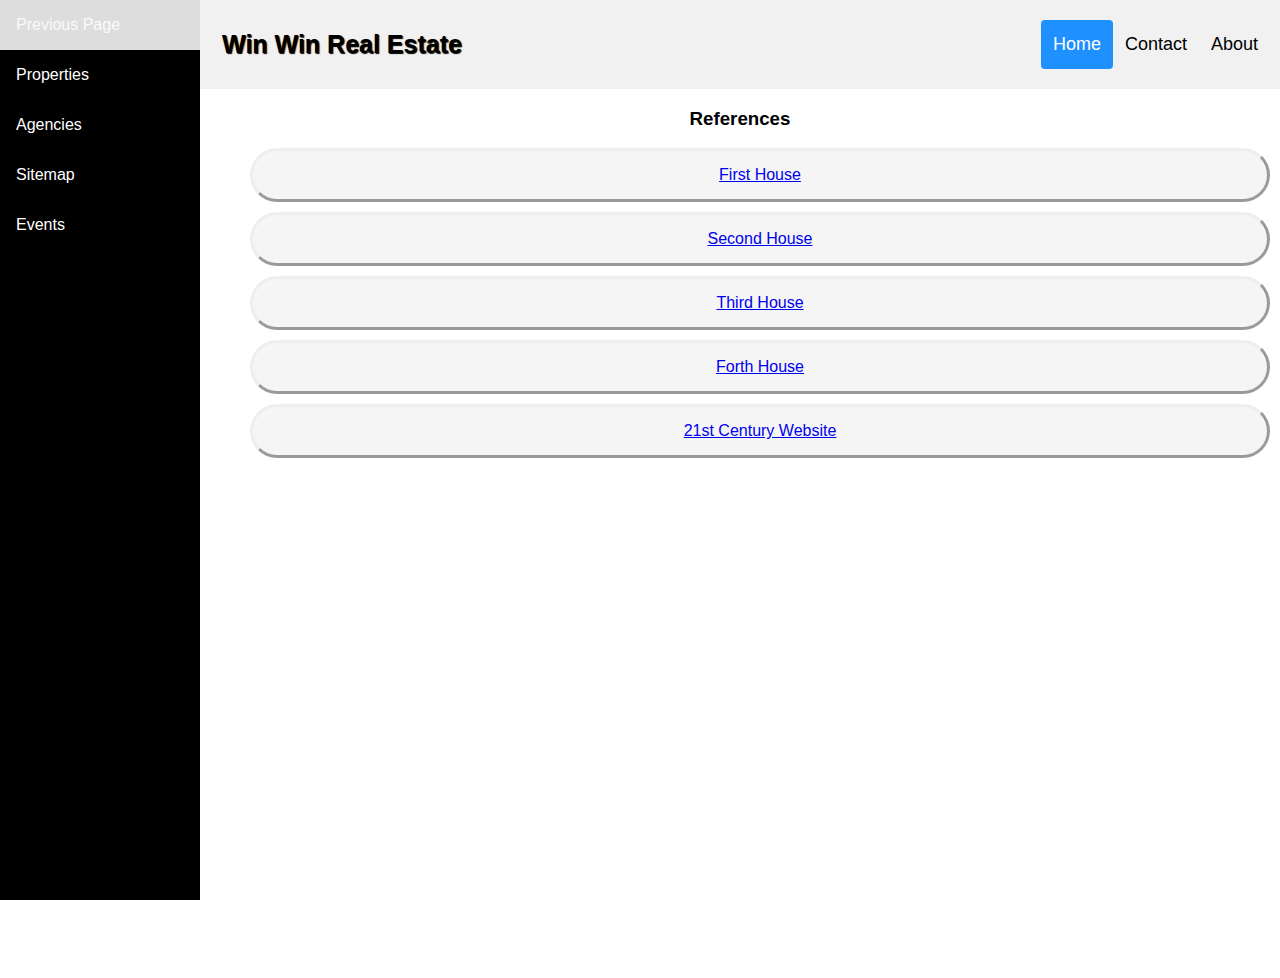
<file: Index.html - Copy/Sitemap.html>
<!-- Powered by Manvibolreach Ouk - Student ID: 301224112 - Created on Feb 27, 2022 at 13:50-->
<!DOCTYPE html>
<html lang="en">
    <head>
        <meta content="text/html; charset=utf-8" http-equiv="Content-Type">
        <title>Manvibolreach Ouk - Individual Project - COMP 213</title>
        <meta content="Real estate" name="keyboard">
        <meta content="Sell and Rent houses" name="description">
        <link rel="stylesheet" type="text/css" href="Sidemap.css">
    </head>
    <body>
        <div class="content">
            <header>
                <div class="header">
                    <a href="#default" class="logo">Win Win Real Estate</a>
                    <div class="header-right">
                        <a class="active" href="index.html">Home</a>
                        <a href="Contact.html">Contact</a>
                        <a href="Register form.html">About</a>
                    </div>
                </div>
            </header>
            <div class="sidenav">
                <a href="Term Project.html">Previous Page</a>
                <a href="Properties.html">Properties</a>
                <a href="Agency.html">Agencies</a>
                <a href="Sitemap.html">Sitemap</a>
                <a href="Event.HTML">Events</a>
            </div>
            <div class="talk">
                <h3>References</h3>
            </div>               
                <ul class="btn1">
                    <li class="btn6"><a href="https://www.century21.com/real-estate/florida/LSFL/?pdp=C2182966145">First House</a></li>
                    <li class="btn6"><a href="https://www.century21.com/real-estate/florida/LSFL/?pdp=C2182968016">Second House</a></li>
                    <li class="btn6"><a href="https://www.century21.com/real-estate/florida/LSFL/?pdp=REN020126609">Third House</a></li>
                    <li class="btn6"><a href="https://www.century21.com/real-estate/florida/LSFL/?pdp=REN020168380">Forth House</a></li>
                    <li class="btn6"><a href="https://www.century21.com/real-estate/florida/LSFL/?">21st Century Website</a></li>
                  </ul>
            </div>   
        </div>
        <div class="map">
        <iframe src="https://www.google.com/maps/embed?pb=!1m18!1m12!1m3!1d7245806.487731646!2d-88.30965636452618!3d27.53172477699251!2m3!1f0!2f0!3f0!3m2!1i1024!2i768!4f13.1!3m3!1m2!1s0x88c1766591562abf%3A0xf72e13d35bc74ed0!2sFlorida%2C%20USA!5e0!3m2!1sen!2sca!4v1650051121834!5m2!1sen!2sca" 
            width="1420"
                    height="500"
                    frameborder="0"
                    style="border:0;"
                    allowfullscreen=""
                    aria-hidden="false"
                    tabindex="0">">
                
            </iframe>
            </div>
    </body>
</html>
</file>
<file: Index.html - Copy/Project.css>
* {box-sizing: border-box;}
body { 
  margin: 0;
  font-family: Verdana, Geneva, Tahoma, sans-serif;
}
.header {
  overflow: hidden;
  background-color: #f1f1f1;
  padding: 20px 10px;
}
.header a {
  float: left;
  color: black;
  text-align: center;
  padding: 12px;
  text-decoration: none;
  font-size: 18px; 
  line-height: 25px;
  border-radius: 4px;
}
.header a.logo {
  font-size: 25px;
  font-weight: bold;
  text-shadow: 1px 1px 1px #000000;
}
.header a:hover {
  background-color: #ddd;
  color: black;
}
.header a.active {
  background-color: dodgerblue;
  color: white;
}

.header-right {
  float: right;
}
@media screen and (max-width: 500px) {
.header a {
    float: none;
    display: block;
    text-align: left;
}  
.header-right {
    float: none;
}
}
.first{
    margin: 20px 20px 100px 20px;
}
img{
    border-radius: 30px;
}
.text{  
    font-family: Verdana, Geneva, Tahoma, sans-serif;
    margin: 20px 0px 120px 50px;
    color:rgb(41, 48, 60);   
}
form {
    border: 4px solid #f1f1f1;
}
.container {
    padding: 20px;
    background-color: #f1f1f1;
}
input[type=text], input[type=submit] {
    width: 100%;
    padding: 12px;
    margin: 8px 0;
    display: inline-block;
    border: 1px solid #ccc;
    box-sizing: border-box;
}
input[type=checkbox] {
    margin-top: 16px;
}
input[type=submit] {
    background-color: #04AA6D;
    color: white;
    border: none;
}
input[type=submit]:hover {
    opacity: 0.8;
}
* {
    box-sizing: border-box;
}
.column {
    float: left;
    width: 33.33%;
    padding: 5px;
    margin: 0px 0px 0px 0px;
}
.row::after {
    content: "";
    clear: both;
    display: table;
}
.navbar {
    display: flex;
    background-color: #333;
    margin: 00px 0px 0px 0px;
}
.navbar a {
    color: white;
    padding: 14px 20px;
    text-decoration: none;
    text-align: center;
}
.navbar a:hover {
    background-color: #ddd;
    color: black;
}
.checked {
  color: orange;
}
* {
  box-sizing: border-box;
}
.rate{
  margin: 10px 200px 10px 200px;
}
.heading {
  font-size: 25px;
  margin-right: 25px;
}
.fa {
  font-size: 25px;
}
.checked {
  color: orange;
}
.side {
  float: left;
  width: 15%;
  margin-top: 10px;
}
.middle {
  float: left;
  width: 70%;
  margin-top: 10px;
}
.right {
  text-align: right;
}
.row:after {
  content: "";
  display: table;
  clear: both;
}
.bar-container {
  width: 100%;
  background-color: #f1f1f1;
  text-align: center;
  color: white;
}
.bar-5 {width: 60%; height: 18px; background-color: #04AA6D;}
.bar-4 {width: 30%; height: 18px; background-color: #2196F3;}
.bar-3 {width: 10%; height: 18px; background-color: #00bcd4;}
.bar-2 {width: 4%; height: 18px; background-color: #ff9800;}
.bar-1 {width: 15%; height: 18px; background-color: #f44336;}
@media (max-width: 400px) {
.side, .middle {
    width: 100%;
}
.right {
    display: none;
}
}
.sidenav {
  height: 100%;
  width: 170px;
  position: fixed;
  z-index: 1;
  top: 0;
  left: 0;
  background-color: #333;
  overflow-x: hidden;
}
.sidenav a {
  color: white;
  padding: 20px;
  text-decoration: none;
  display: block;
}
.sidenav a:hover {
  background-color: #ddd;
  color: rgb(251, 250, 250);
}
.content {
  margin-left: 170px;
  padding-left: 0px;
}
.comment {
  width: 40%;
  height: 100px;
  padding: 10px;
  background-color: #f8f9f7;
}
.fa {
  padding: 20px;
  font-size: 30px;
  width: 50px;
  text-align: center;
  text-decoration: none;
  margin: 5px 2px;
}
.fa:hover {
    opacity: 0.7;
}

.fa-facebook {
  background: #3B5998;
  color: white;
}
.fa-twitter {
  background: #55ACEE;
  color: white;
}
.fa-linkedin {
  background: #007bb5;
  color: white;
}
.fa-youtube {
  background: #bb0000;
  color: white;
}
.fa-instagram {
  background: #125688;
  color: white;
}
footer{
  background-color: #f1f1f1;
}
.information {
  column-count: 2;
}
.home {
  text-align: right; 
}
.home :hover{
  color:rgb(102, 206, 137);
}
</file>
<file: Index.html - Copy/Assignment3.css>
body {
    font-family: Verdana, Geneva, Tahoma, sans-serif;
    color:black;
    background-color: rgb(255, 255, 255);
}
.header{
    max-width: 1200px;
    margin: auto;
    display: flex;
    justify-content: space-between;
}
header{
    position: fixed;
    top: 0;
    left: 0;
    width: 100%;
    height: 60px;
    background-color: #fff;
    box-shadow: 0 4px 25px -22px black;   
}
.logo img{
    height:60px;
    width: 80px;
    float: left;
    margin-right: 50px;
}
.logo{
    height: 60px;
    display: flex;
    justify-content: center;
    text-align: center;
    align-items: center;
}
.navigation{
    height: 50px;
    font-size: 18px;
}
.navigation a{
    height: 100%;
    display: flex;
    list-style: none;
}
.navigation a{
    margin: 0px 20px;
    justify-content: center;
    align-items: center;
    display: flex;
}
.navigation a{
    color: #030101;

}
.navigation a:hover{
    color: rgb(102, 206, 137);
    
}
main {
    width: 980px;
    margin-left: auto;
    margin-right: auto;
}
.container-cover{
    height: 500px;
    position: relative;
    top: 85px;
    background-image: url(1610069524177.jpg);
    background-repeat: no-repeat;
}
.home {
    text-align: right; 
}
.home :hover{
    color:rgb(102, 206, 137);
}
.top{
    background-color: gray;
    text-align: center;
    font-size:x-large;
}
.home2{
    text-align: left;   
}
.home2 :hover {
    color:rgb(102, 206, 137);
}
section {
    float: left;
    margin-right: 50px;
}
table {
    width: 490px;
    border: 0.5px solid black;
    float: left;
    height:45ex;
}
.centerimage{
    text-align: center;
    display: block;
}
.Gold {
	background-color:rgb(200, 228, 230);
}
.Siliver {
	background-color:rgb(105, 109, 109);
}
</file>
<file: Index.html - Copy/Contact.css>
input[type=text], select, textarea {
  width: 100%;
  padding: 12px; 
  border: 1px solid #ccc; 
  border-radius: 4px; 
  box-sizing: border-box; 
  margin-top: 6px; 
  margin-bottom: 16px; 
  resize: vertical 
}
input[type=submit] {
  background-color: #04AA6D;
  color: white;
  padding: 12px 20px;
  border: none;
  border-radius: 4px;
  cursor: pointer;
}
input[type=submit]:hover {
  background-color: #45a049;
}
.container {
  width:980px;
  border-radius: 5px;
  background-color: #f2f2f2;
  padding: 20px;
}
body { 
  margin: 0;
  font-family: Verdana, Geneva, Tahoma, sans-serif;
  background-color: #ccc;
}
.sidenav {
  height: 100%;
  width: 200px;
  position: fixed;
  z-index: 1;
  top: 0;
  left: 0;
  background-color: rgb(0, 0, 0);
  overflow-x: hidden;
}
.sidenav a {
  color: white;
  padding: 16px;
  text-decoration: none;
  display: block;
}
.sidenav a:hover {
  background-color: #ddd;
  color: rgb(251, 250, 250);
}
.content {
  margin-left: 180px;
  padding-left: 20px;
}
</file>
<file: Index.html - Copy/Property.css>
.sidenav {
  height: 100%;
  width: 200px;
  position: fixed;
  z-index: 1;
  top: 0;
  left: 0;
  background-color: rgb(0, 0, 0);
  overflow-x: hidden;
}
.sidenav a {
  color: white;
  padding: 16px;
  text-decoration: none;
  display: block;
}
.sidenav a:hover {
  background-color: #ddd;
  color: rgb(251, 250, 250);
}
.content {
  margin-left: 180px;
  padding-left: 20px;
}
body { 
    margin: 0;
    font-family: Verdana, Geneva, Tahoma, sans-serif;
}
.header {
    overflow: hidden;
    background-color: #f1f1f1;
    padding: 20px 10px;
}
.header a {
    float: left;
    color: black;
    text-align: center;
    padding: 12px;
    text-decoration: none;
    font-size: 18px; 
    line-height: 25px;
    border-radius: 4px;
}
.header a.logo {
    font-size: 25px;
    font-weight: bold;
    text-shadow: 1px 1px 1px #000000;
}
.header a:hover {
    background-color: #ddd;
    color: black;
}
.header a.active {
    background-color: dodgerblue;
    color: white;
}
.header-right {
    float: right;
}
@media screen and (max-width: 500px) {
.header a {
    float: none;
    display: block;
    text-align: left;
 }  
.header-right {
      float: none;
  }
}
* {
  box-sizing: border-box;
}
.column {
  float: left;
  width: 50%;
  padding: 20px;
  height: 100%;
} 
.row:after {
  content: "";
  display: table;
  clear: both;
}
.text{  
  font-family: Verdana, Geneva, Tahoma, sans-serif;
  margin: 0px 0px 90px 0px;
  color:rgb(0, 0, 0);   
}
a {
  text-decoration: none;
  display: inline-block;
  padding: 8px 16px;
}
.previous {
  background-color: #f1f1f1;
  color: black;
}
.next {
  background-color: #04AA6D;
  color: white;
}
.round {
  border-radius: 50%;
}
table {
  width: 500px;
  border: 0.5px solid black;
  float: left;
  height:5ex;
  margin: 10px 30px 20px 0px;
}
.Siliver {
	background-color:rgb(105, 109, 109);
}
</file>
<file: Index.html - Copy/Register.css>
* {box-sizing: border-box}
.container {
  padding: 16px;
}
input[type=text], input[type=password] {
  width: 100%;
  padding: 15px;
  margin: 5px 0 22px 0;
  display: inline-block;
  border: none;
  background: #f1f1f1;
}
input[type=text]:focus, input[type=password]:focus {
  background-color: #ddd;
  outline: none;
}
hr {
  border: 1px solid #f1f1f1;
  margin-bottom: 25px;
}
.registerbtn {
  background-color: #04AA6D;
  color: white;
  padding: 16px 20px;
  margin: 8px 0;
  border: none;
  cursor: pointer;
  width: 100%;
  opacity: 0.9;
}
.registerbtn:hover {
  opacity:1;
}
a {
  color: dodgerblue;
}
.signin {
  background-color: #f1f1f1;
  text-align: center;
}
body { 
  margin: 0;
  font-family: Verdana, Geneva, Tahoma, sans-serif;
}
.sidenav {
  height: 100%;
  width: 200px;
  position: fixed;
  z-index: 1;
  top: 0;
  left: 0;
  background-color: rgb(0, 0, 0);
  overflow-x: hidden;
}
.sidenav a {
  color: white;
  padding: 16px;
  text-decoration: none;
  display: block;
}
.sidenav a:hover {
  background-color: #ddd;
  color: rgb(251, 250, 250);
}
.content {
  margin-left: 180px;
  padding-left: 20px;
}
</file>
<file: Index.html - Copy/Sidemap.css>
.sidenav {
  height: 100%;
  width: 200px;
  position: fixed;
  z-index: 1;
  top: 0;
  left: 0;
  background-color: rgb(0, 0, 0);
  overflow-x: hidden;
}
.sidenav a {
  color: white;
  padding: 16px;
  text-decoration: none;
  display: block;
}
.sidenav a:hover {
  background-color: #ddd;
  color: rgb(251, 250, 250);
}
.content {
  margin-left: 180px;
  padding-left: 20px;
}
body { 
    margin: 0;
    font-family: Verdana, Geneva, Tahoma, sans-serif;
}
.header {
    overflow: hidden;
    background-color: #f1f1f1;
    padding: 20px 10px;
}
.header a {
    float: left;
    color: black;
    text-align: center;
    padding: 12px;
    text-decoration: none;
    font-size: 18px; 
    line-height: 25px;
    border-radius: 4px;
}
.header a.logo {
    font-size: 25px;
    font-weight: bold;
    text-shadow: 1px 1px 1px #000000;
}
.header a:hover {
    background-color: #ddd;
    color: black;
}
.header a.active {
    background-color: dodgerblue;
    color: white;
}
.header-right {
    float: right;
}
@media screen and (max-width: 500px) {
.header a {
    float: none;
    display: block;
    text-align: left;
 }  
.header-right {
      float: none;
  }
}
body { 
  margin: 0;
  font-family: Verdana, Geneva, Tahoma, sans-serif;
}
.talk{
  text-align:center;
}
.btn1 {
	list-style-type: none;
	text-align: left;
}
.btn6 {
	display:block;
	border-style: outset;
	border-radius: 80px;
	background-color: whitesmoke;
	padding: 15px;
	margin: 10px;	
	text-align: center;
}
.map{
  margin-left: 15%;
  margin-right: 50% ;
}
</file>
